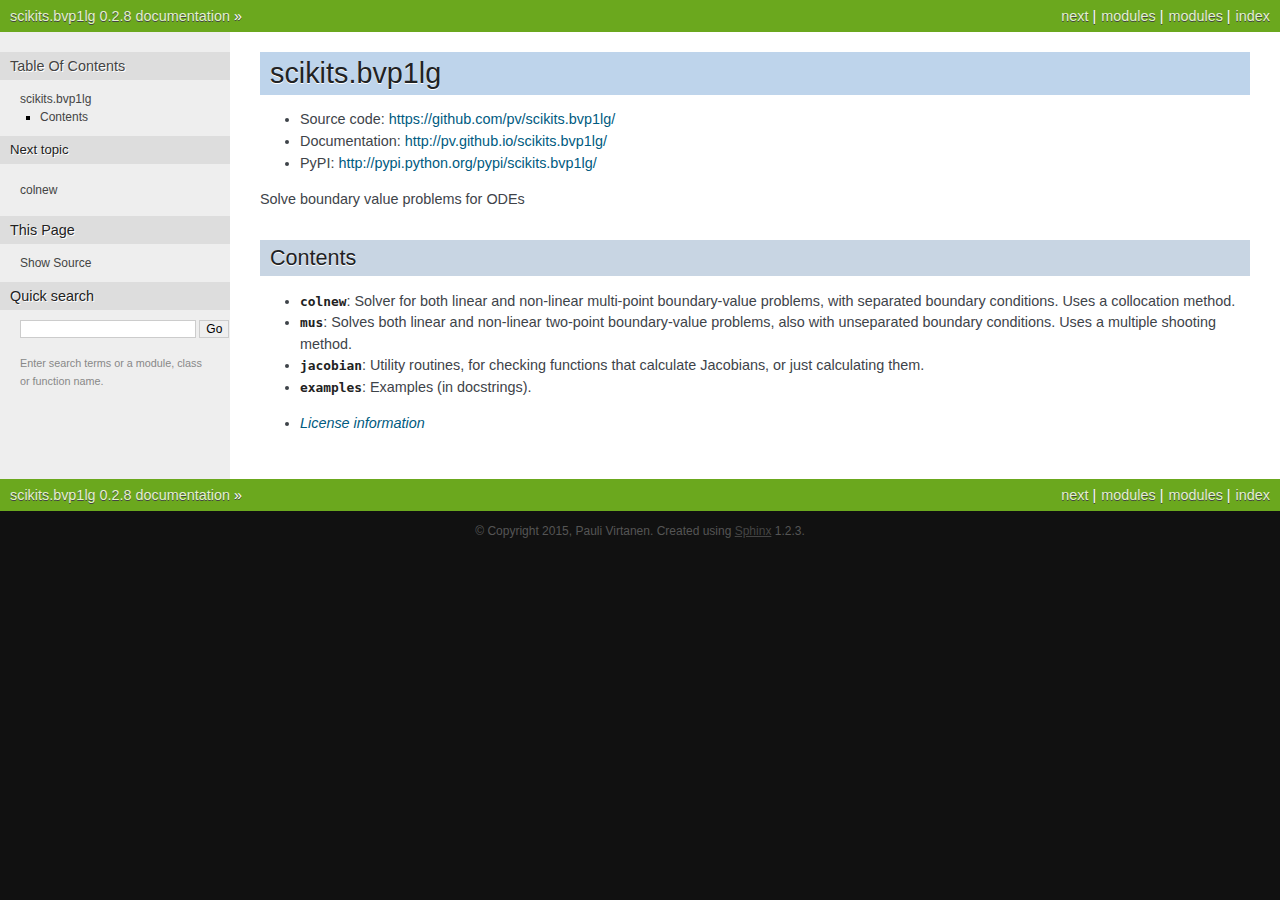
<file: index.html>
<!DOCTYPE html PUBLIC "-//W3C//DTD XHTML 1.0 Transitional//EN"
  "http://www.w3.org/TR/xhtml1/DTD/xhtml1-transitional.dtd">


<html xmlns="http://www.w3.org/1999/xhtml">
  <head>
    <meta http-equiv="Content-Type" content="text/html; charset=utf-8" />
    
    <title>scikits.bvp1lg &mdash; scikits.bvp1lg 0.2.8 documentation</title>
    
    <link rel="stylesheet" href="_static/fixup.css" type="text/css" />
    <link rel="stylesheet" href="_static/pygments.css" type="text/css" />
    
    <script type="text/javascript">
      var DOCUMENTATION_OPTIONS = {
        URL_ROOT:    './',
        VERSION:     '0.2.8',
        COLLAPSE_INDEX: false,
        FILE_SUFFIX: '.html',
        HAS_SOURCE:  true
      };
    </script>
    <script type="text/javascript" src="_static/jquery.js"></script>
    <script type="text/javascript" src="_static/underscore.js"></script>
    <script type="text/javascript" src="_static/doctools.js"></script>
    <script type="text/javascript" src="https://cdn.mathjax.org/mathjax/latest/MathJax.js?config=TeX-AMS-MML_HTMLorMML"></script>
    <link rel="top" title="scikits.bvp1lg 0.2.8 documentation" href="#" />
    <link rel="next" title="colnew" href="colnew.html" /> 
  </head>
  <body>
    <div class="related">
      <h3>Navigation</h3>
      <ul>
        <li class="right" style="margin-right: 10px">
          <a href="genindex.html" title="General Index"
             accesskey="I">index</a></li>
        <li class="right" >
          <a href="py-modindex.html" title="Python Module Index"
             >modules</a> |</li>
        <li class="right" >
          <a href="np-modindex.html" title="Python Module Index"
             >modules</a> |</li>
        <li class="right" >
          <a href="colnew.html" title="colnew"
             accesskey="N">next</a> |</li>
        <li><a href="#">scikits.bvp1lg 0.2.8 documentation</a> &raquo;</li> 
      </ul>
    </div>  

    <div class="document">
      <div class="documentwrapper">
        <div class="bodywrapper">
          <div class="body">
            
  <div class="section" id="scikits-bvp1lg">
<h1>scikits.bvp1lg<a class="headerlink" href="#scikits-bvp1lg" title="Permalink to this headline">¶</a></h1>
<ul class="simple">
<li>Source code: <a class="reference external" href="https://github.com/pv/scikits.bvp1lg/">https://github.com/pv/scikits.bvp1lg/</a></li>
<li>Documentation: <a class="reference external" href="http://pv.github.io/scikits.bvp1lg/">http://pv.github.io/scikits.bvp1lg/</a></li>
<li>PyPI: <a class="reference external" href="http://pypi.python.org/pypi/scikits.bvp1lg/">http://pypi.python.org/pypi/scikits.bvp1lg/</a></li>
</ul>
<span class="target" id="module-scikits.bvp1lg"></span><p>Solve boundary value problems for ODEs</p>
<div class="section" id="contents">
<h2>Contents<a class="headerlink" href="#contents" title="Permalink to this headline">¶</a></h2>
<ul class="simple">
<li><a class="reference internal" href="colnew.html#module-scikits.bvp1lg.colnew" title="scikits.bvp1lg.colnew"><tt class="xref py py-obj docutils literal"><span class="pre">colnew</span></tt></a>:
Solver for both linear and non-linear multi-point boundary-value
problems, with separated boundary conditions. Uses a collocation
method.</li>
<li><a class="reference internal" href="mus.html#module-scikits.bvp1lg.mus" title="scikits.bvp1lg.mus"><tt class="xref py py-obj docutils literal"><span class="pre">mus</span></tt></a>:
Solves both linear and non-linear two-point boundary-value problems,
also with unseparated boundary conditions. Uses a multiple shooting
method.</li>
<li><a class="reference internal" href="jacobian.html#module-scikits.bvp1lg.jacobian" title="scikits.bvp1lg.jacobian"><tt class="xref py py-obj docutils literal"><span class="pre">jacobian</span></tt></a>:
Utility routines, for checking functions that calculate Jacobians,
or just calculating them.</li>
<li><a class="reference internal" href="examples.html#module-scikits.bvp1lg.examples" title="scikits.bvp1lg.examples"><tt class="xref py py-obj docutils literal"><span class="pre">examples</span></tt></a>:
Examples (in docstrings).</li>
</ul>
</div>
<ul class="simple">
<li><a class="reference internal" href="license.html"><em>License information</em></a></li>
</ul>
<div class="toctree-wrapper compound">
</div>
</div>


          </div>
        </div>
      </div>
      <div class="sphinxsidebar">
        <div class="sphinxsidebarwrapper">
  <h3><a href="#">Table Of Contents</a></h3>
  <ul>
<li><a class="reference internal" href="#">scikits.bvp1lg</a><ul>
<li><a class="reference internal" href="#contents">Contents</a></li>
</ul>
</li>
</ul>

  <h4>Next topic</h4>
  <p class="topless"><a href="colnew.html"
                        title="next chapter">colnew</a></p>
  <h3>This Page</h3>
  <ul class="this-page-menu">
    <li><a href="_sources/index.txt"
           rel="nofollow">Show Source</a></li>
  </ul>
<div id="searchbox" style="display: none">
  <h3>Quick search</h3>
    <form class="search" action="search.html" method="get">
      <input type="text" name="q" />
      <input type="submit" value="Go" />
      <input type="hidden" name="check_keywords" value="yes" />
      <input type="hidden" name="area" value="default" />
    </form>
    <p class="searchtip" style="font-size: 90%">
    Enter search terms or a module, class or function name.
    </p>
</div>
<script type="text/javascript">$('#searchbox').show(0);</script>
        </div>
      </div>
      <div class="clearer"></div>
    </div>
    <div class="related">
      <h3>Navigation</h3>
      <ul>
        <li class="right" style="margin-right: 10px">
          <a href="genindex.html" title="General Index"
             >index</a></li>
        <li class="right" >
          <a href="py-modindex.html" title="Python Module Index"
             >modules</a> |</li>
        <li class="right" >
          <a href="np-modindex.html" title="Python Module Index"
             >modules</a> |</li>
        <li class="right" >
          <a href="colnew.html" title="colnew"
             >next</a> |</li>
        <li><a href="#">scikits.bvp1lg 0.2.8 documentation</a> &raquo;</li> 
      </ul>
    </div>
    <div class="footer">
        &copy; Copyright 2015, Pauli Virtanen.
      Created using <a href="http://sphinx-doc.org/">Sphinx</a> 1.2.3.
    </div>
  </body>
</html>
</file>
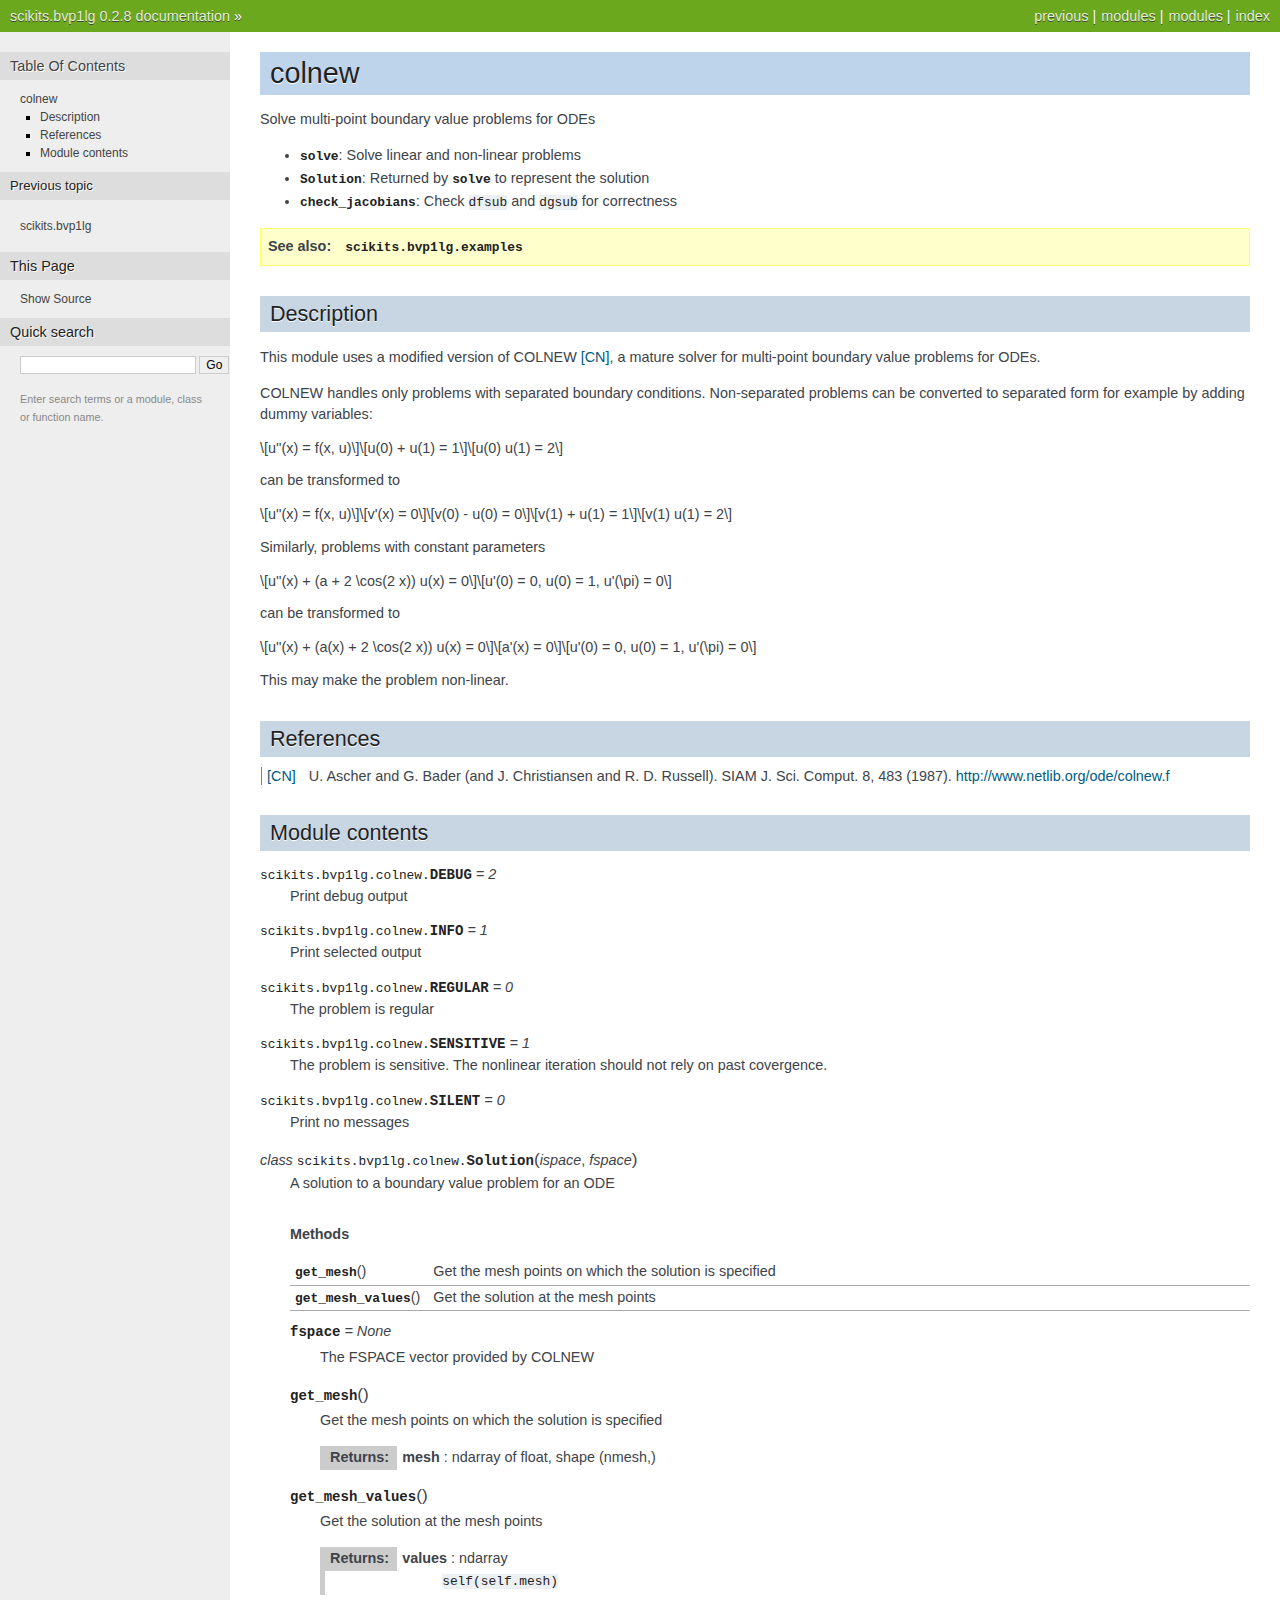
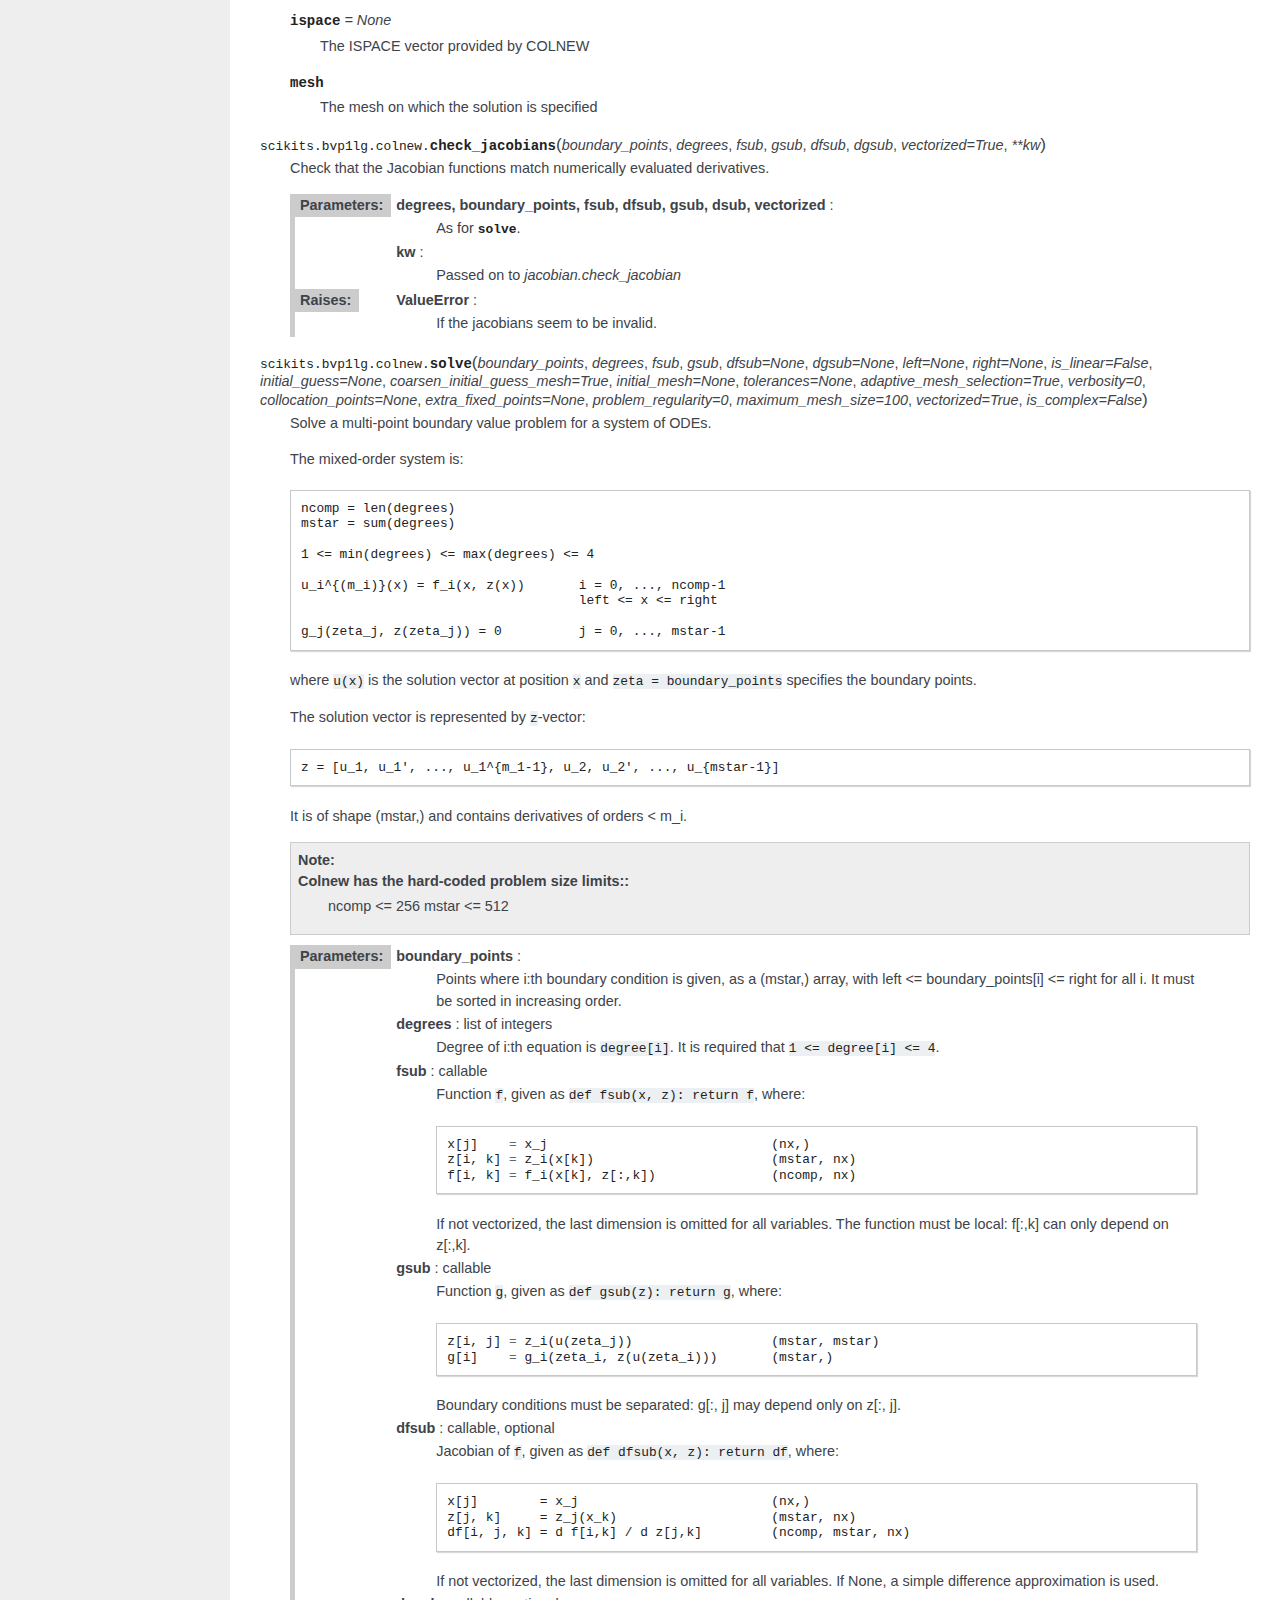
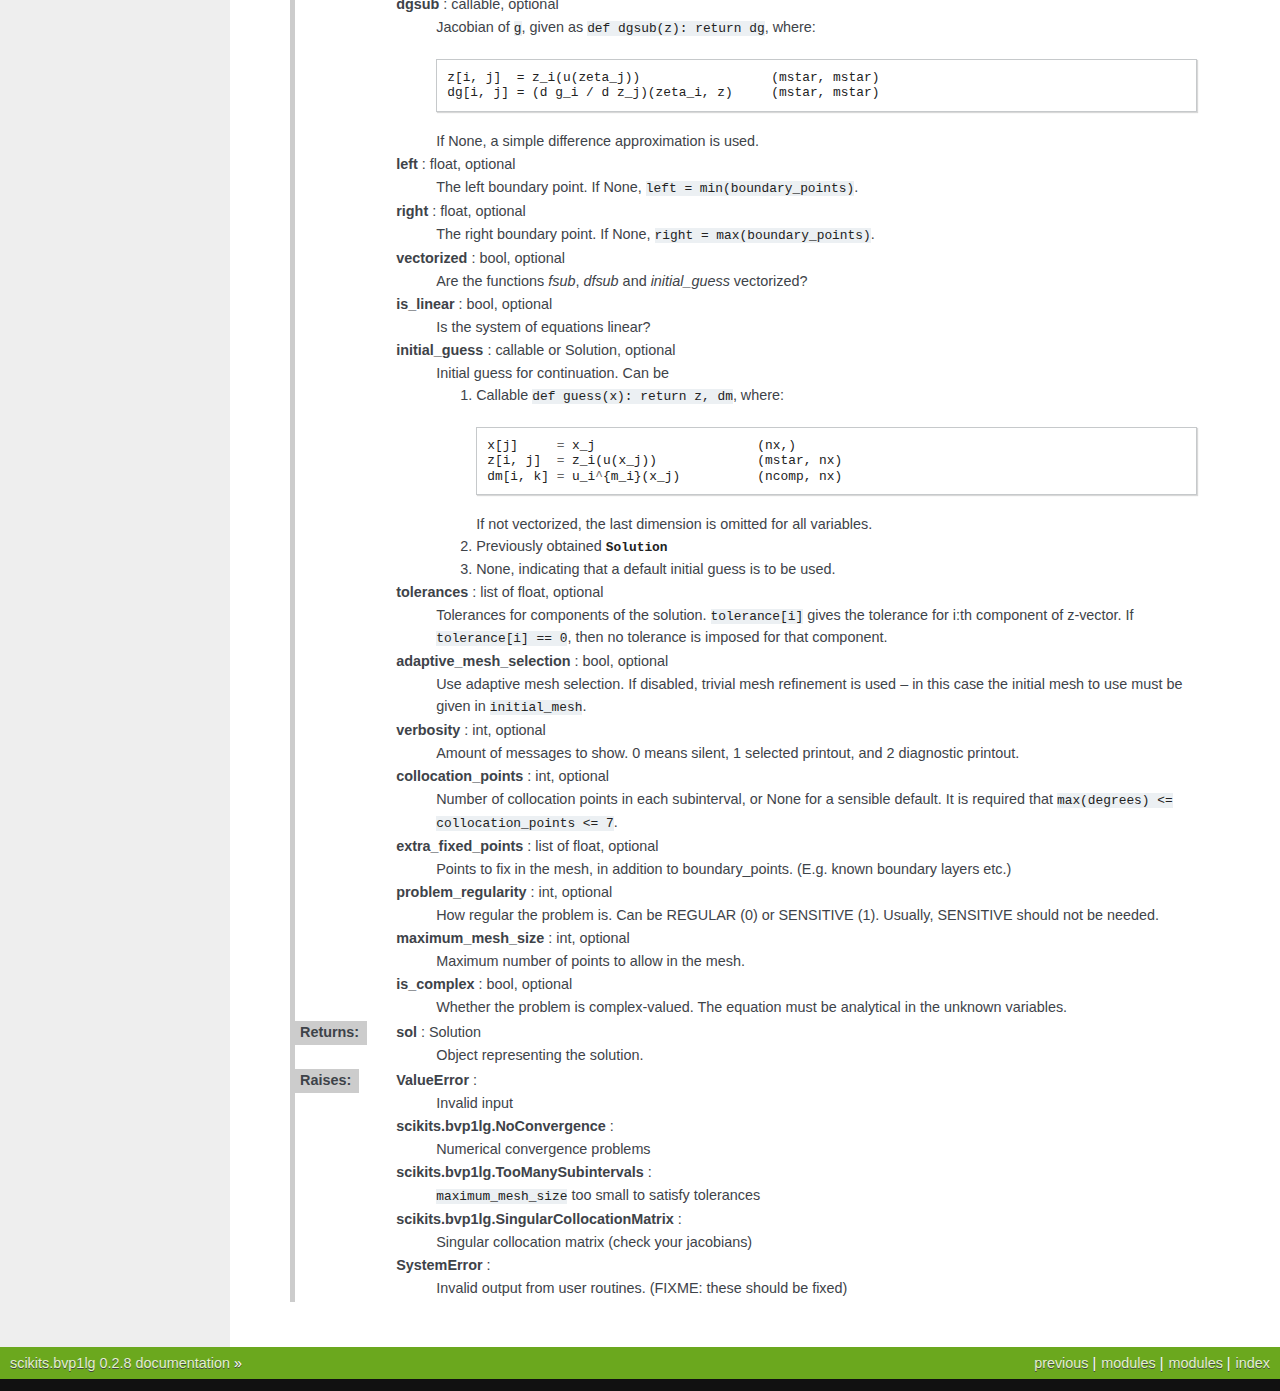
<file: colnew.html>
<!DOCTYPE html PUBLIC "-//W3C//DTD XHTML 1.0 Transitional//EN"
  "http://www.w3.org/TR/xhtml1/DTD/xhtml1-transitional.dtd">


<html xmlns="http://www.w3.org/1999/xhtml">
  <head>
    <meta http-equiv="Content-Type" content="text/html; charset=utf-8" />
    
    <title>colnew &mdash; scikits.bvp1lg 0.2.8 documentation</title>
    
    <link rel="stylesheet" href="_static/fixup.css" type="text/css" />
    <link rel="stylesheet" href="_static/pygments.css" type="text/css" />
    
    <script type="text/javascript">
      var DOCUMENTATION_OPTIONS = {
        URL_ROOT:    './',
        VERSION:     '0.2.8',
        COLLAPSE_INDEX: false,
        FILE_SUFFIX: '.html',
        HAS_SOURCE:  true
      };
    </script>
    <script type="text/javascript" src="_static/jquery.js"></script>
    <script type="text/javascript" src="_static/underscore.js"></script>
    <script type="text/javascript" src="_static/doctools.js"></script>
    <script type="text/javascript" src="https://cdn.mathjax.org/mathjax/latest/MathJax.js?config=TeX-AMS-MML_HTMLorMML"></script>
    <link rel="top" title="scikits.bvp1lg 0.2.8 documentation" href="index.html" />
    <link rel="prev" title="scikits.bvp1lg" href="index.html" /> 
  </head>
  <body>
    <div class="related">
      <h3>Navigation</h3>
      <ul>
        <li class="right" style="margin-right: 10px">
          <a href="genindex.html" title="General Index"
             accesskey="I">index</a></li>
        <li class="right" >
          <a href="py-modindex.html" title="Python Module Index"
             >modules</a> |</li>
        <li class="right" >
          <a href="np-modindex.html" title="Python Module Index"
             >modules</a> |</li>
        <li class="right" >
          <a href="index.html" title="scikits.bvp1lg"
             accesskey="P">previous</a> |</li>
        <li><a href="index.html">scikits.bvp1lg 0.2.8 documentation</a> &raquo;</li> 
      </ul>
    </div>  

    <div class="document">
      <div class="documentwrapper">
        <div class="bodywrapper">
          <div class="body">
            
  <span class="target" id="module-scikits.bvp1lg.colnew"></span><div class="section" id="colnew">
<h1>colnew<a class="headerlink" href="#colnew" title="Permalink to this headline">¶</a></h1>
<p>Solve multi-point boundary value problems for ODEs</p>
<ul class="simple">
<li><a class="reference internal" href="#scikits.bvp1lg.colnew.solve" title="scikits.bvp1lg.colnew.solve"><tt class="xref py py-obj docutils literal"><span class="pre">solve</span></tt></a>: Solve linear and non-linear problems</li>
<li><a class="reference internal" href="#scikits.bvp1lg.colnew.Solution" title="scikits.bvp1lg.colnew.Solution"><tt class="xref py py-obj docutils literal"><span class="pre">Solution</span></tt></a>: Returned by <a class="reference internal" href="#scikits.bvp1lg.colnew.solve" title="scikits.bvp1lg.colnew.solve"><tt class="xref py py-obj docutils literal"><span class="pre">solve</span></tt></a> to represent the solution</li>
<li><a class="reference internal" href="#scikits.bvp1lg.colnew.check_jacobians" title="scikits.bvp1lg.colnew.check_jacobians"><tt class="xref py py-obj docutils literal"><span class="pre">check_jacobians</span></tt></a>: Check <tt class="docutils literal"><span class="pre">dfsub</span></tt> and <tt class="docutils literal"><span class="pre">dgsub</span></tt> for correctness</li>
</ul>
<div class="admonition seealso">
<p class="first admonition-title">See also</p>
<p class="last"><a class="reference internal" href="examples.html#module-scikits.bvp1lg.examples" title="scikits.bvp1lg.examples"><tt class="xref py py-obj docutils literal"><span class="pre">scikits.bvp1lg.examples</span></tt></a></p>
</div>
<div class="section" id="description">
<h2>Description<a class="headerlink" href="#description" title="Permalink to this headline">¶</a></h2>
<p>This module uses a modified version of COLNEW <a class="reference internal" href="#cn" id="id1">[CN]</a>, a mature solver for
multi-point boundary value problems for ODEs.</p>
<p>COLNEW handles only problems with separated boundary conditions.
Non-separated problems can be converted to separated form for example
by adding dummy variables:</p>
<div class="math">
\[u''(x) = f(x, u)\]\[u(0) + u(1) = 1\]\[u(0) u(1) = 2\]</div>
<p>can be transformed to</p>
<div class="math">
\[u''(x) = f(x, u)\]\[v'(x) = 0\]\[v(0) - u(0) = 0\]\[v(1) + u(1) = 1\]\[v(1) u(1) = 2\]</div>
<p>Similarly, problems with constant parameters</p>
<div class="math">
\[u''(x) + (a + 2 \cos(2 x)) u(x) = 0\]\[u'(0) = 0, u(0) = 1, u'(\pi) = 0\]</div>
<p>can be transformed to</p>
<div class="math">
\[u''(x) + (a(x) + 2 \cos(2 x)) u(x) = 0\]\[a'(x) = 0\]\[u'(0) = 0, u(0) = 1, u'(\pi) = 0\]</div>
<p>This may make the problem non-linear.</p>
</div>
<div class="section" id="references">
<h2>References<a class="headerlink" href="#references" title="Permalink to this headline">¶</a></h2>
<table class="docutils citation" frame="void" id="cn" rules="none">
<colgroup><col class="label" /><col /></colgroup>
<tbody valign="top">
<tr><td class="label"><a class="fn-backref" href="#id1">[CN]</a></td><td>U. Ascher and G. Bader (and J. Christiansen and R. D. Russell).
SIAM J. Sci. Comput. 8, 483 (1987).
<a class="reference external" href="http://www.netlib.org/ode/colnew.f">http://www.netlib.org/ode/colnew.f</a></td></tr>
</tbody>
</table>
</div>
<div class="section" id="module-contents">
<h2>Module contents<a class="headerlink" href="#module-contents" title="Permalink to this headline">¶</a></h2>
<dl class="data">
<dt id="scikits.bvp1lg.colnew.DEBUG">
<tt class="descclassname">scikits.bvp1lg.colnew.</tt><tt class="descname">DEBUG</tt><em class="property"> = 2</em><a class="headerlink" href="#scikits.bvp1lg.colnew.DEBUG" title="Permalink to this definition">¶</a></dt>
<dd><p>Print debug output</p>
</dd></dl>

<dl class="data">
<dt id="scikits.bvp1lg.colnew.INFO">
<tt class="descclassname">scikits.bvp1lg.colnew.</tt><tt class="descname">INFO</tt><em class="property"> = 1</em><a class="headerlink" href="#scikits.bvp1lg.colnew.INFO" title="Permalink to this definition">¶</a></dt>
<dd><p>Print selected output</p>
</dd></dl>

<dl class="data">
<dt id="scikits.bvp1lg.colnew.REGULAR">
<tt class="descclassname">scikits.bvp1lg.colnew.</tt><tt class="descname">REGULAR</tt><em class="property"> = 0</em><a class="headerlink" href="#scikits.bvp1lg.colnew.REGULAR" title="Permalink to this definition">¶</a></dt>
<dd><p>The problem is regular</p>
</dd></dl>

<dl class="data">
<dt id="scikits.bvp1lg.colnew.SENSITIVE">
<tt class="descclassname">scikits.bvp1lg.colnew.</tt><tt class="descname">SENSITIVE</tt><em class="property"> = 1</em><a class="headerlink" href="#scikits.bvp1lg.colnew.SENSITIVE" title="Permalink to this definition">¶</a></dt>
<dd><p>The problem is sensitive. The nonlinear iteration should not rely on past covergence.</p>
</dd></dl>

<dl class="data">
<dt id="scikits.bvp1lg.colnew.SILENT">
<tt class="descclassname">scikits.bvp1lg.colnew.</tt><tt class="descname">SILENT</tt><em class="property"> = 0</em><a class="headerlink" href="#scikits.bvp1lg.colnew.SILENT" title="Permalink to this definition">¶</a></dt>
<dd><p>Print no messages</p>
</dd></dl>

<dl class="class">
<dt id="scikits.bvp1lg.colnew.Solution">
<em class="property">class </em><tt class="descclassname">scikits.bvp1lg.colnew.</tt><tt class="descname">Solution</tt><big>(</big><em>ispace</em>, <em>fspace</em><big>)</big><a class="headerlink" href="#scikits.bvp1lg.colnew.Solution" title="Permalink to this definition">¶</a></dt>
<dd><p>A solution to a boundary value problem for an ODE</p>
<p class="rubric">Methods</p>
<table border="1" class="longtable docutils">
<colgroup>
<col width="10%" />
<col width="90%" />
</colgroup>
<tbody valign="top">
<tr class="row-odd"><td><a class="reference internal" href="#scikits.bvp1lg.colnew.Solution.get_mesh" title="scikits.bvp1lg.colnew.Solution.get_mesh"><tt class="xref py py-obj docutils literal"><span class="pre">get_mesh</span></tt></a>()</td>
<td>Get the mesh points on which the solution is specified</td>
</tr>
<tr class="row-even"><td><a class="reference internal" href="#scikits.bvp1lg.colnew.Solution.get_mesh_values" title="scikits.bvp1lg.colnew.Solution.get_mesh_values"><tt class="xref py py-obj docutils literal"><span class="pre">get_mesh_values</span></tt></a>()</td>
<td>Get the solution at the mesh points</td>
</tr>
</tbody>
</table>
<dl class="attribute">
<dt id="scikits.bvp1lg.colnew.Solution.fspace">
<tt class="descname">fspace</tt><em class="property"> = None</em><a class="headerlink" href="#scikits.bvp1lg.colnew.Solution.fspace" title="Permalink to this definition">¶</a></dt>
<dd><p>The FSPACE vector provided by COLNEW</p>
</dd></dl>

<dl class="method">
<dt id="scikits.bvp1lg.colnew.Solution.get_mesh">
<tt class="descname">get_mesh</tt><big>(</big><big>)</big><a class="headerlink" href="#scikits.bvp1lg.colnew.Solution.get_mesh" title="Permalink to this definition">¶</a></dt>
<dd><p>Get the mesh points on which the solution is specified</p>
<table class="docutils field-list" frame="void" rules="none">
<col class="field-name" />
<col class="field-body" />
<tbody valign="top">
<tr class="field-odd field"><th class="field-name">Returns:</th><td class="field-body"><strong>mesh</strong> : ndarray of float, shape (nmesh,)</td>
</tr>
</tbody>
</table>
</dd></dl>

<dl class="method">
<dt id="scikits.bvp1lg.colnew.Solution.get_mesh_values">
<tt class="descname">get_mesh_values</tt><big>(</big><big>)</big><a class="headerlink" href="#scikits.bvp1lg.colnew.Solution.get_mesh_values" title="Permalink to this definition">¶</a></dt>
<dd><p>Get the solution at the mesh points</p>
<table class="docutils field-list" frame="void" rules="none">
<col class="field-name" />
<col class="field-body" />
<tbody valign="top">
<tr class="field-odd field"><th class="field-name">Returns:</th><td class="field-body"><p class="first"><strong>values</strong> : ndarray</p>
<blockquote class="last">
<div><p><tt class="docutils literal"><span class="pre">self(self.mesh)</span></tt></p>
</div></blockquote>
</td>
</tr>
</tbody>
</table>
</dd></dl>

<dl class="attribute">
<dt id="scikits.bvp1lg.colnew.Solution.ispace">
<tt class="descname">ispace</tt><em class="property"> = None</em><a class="headerlink" href="#scikits.bvp1lg.colnew.Solution.ispace" title="Permalink to this definition">¶</a></dt>
<dd><p>The ISPACE vector provided by COLNEW</p>
</dd></dl>

<dl class="attribute">
<dt id="scikits.bvp1lg.colnew.Solution.mesh">
<tt class="descname">mesh</tt><a class="headerlink" href="#scikits.bvp1lg.colnew.Solution.mesh" title="Permalink to this definition">¶</a></dt>
<dd><p>The mesh on which the solution is specified</p>
</dd></dl>

</dd></dl>

<dl class="function">
<dt id="scikits.bvp1lg.colnew.check_jacobians">
<tt class="descclassname">scikits.bvp1lg.colnew.</tt><tt class="descname">check_jacobians</tt><big>(</big><em>boundary_points</em>, <em>degrees</em>, <em>fsub</em>, <em>gsub</em>, <em>dfsub</em>, <em>dgsub</em>, <em>vectorized=True</em>, <em>**kw</em><big>)</big><a class="headerlink" href="#scikits.bvp1lg.colnew.check_jacobians" title="Permalink to this definition">¶</a></dt>
<dd><p>Check that the Jacobian functions match numerically evaluated derivatives.</p>
<table class="docutils field-list" frame="void" rules="none">
<col class="field-name" />
<col class="field-body" />
<tbody valign="top">
<tr class="field-odd field"><th class="field-name">Parameters:</th><td class="field-body"><p class="first"><strong>degrees, boundary_points, fsub, dfsub, gsub, dsub, vectorized</strong> :</p>
<blockquote>
<div><p>As for <a class="reference internal" href="#scikits.bvp1lg.colnew.solve" title="scikits.bvp1lg.colnew.solve"><tt class="xref py py-obj docutils literal"><span class="pre">solve</span></tt></a>.</p>
</div></blockquote>
<p><strong>kw</strong> :</p>
<blockquote>
<div><p>Passed on to <em class="xref py py-obj">jacobian.check_jacobian</em></p>
</div></blockquote>
</td>
</tr>
<tr class="field-even field"><th class="field-name">Raises:</th><td class="field-body"><p class="first"><strong>ValueError</strong> :</p>
<blockquote class="last">
<div><p>If the jacobians seem to be invalid.</p>
</div></blockquote>
</td>
</tr>
</tbody>
</table>
</dd></dl>

<dl class="function">
<dt id="scikits.bvp1lg.colnew.solve">
<tt class="descclassname">scikits.bvp1lg.colnew.</tt><tt class="descname">solve</tt><big>(</big><em>boundary_points</em>, <em>degrees</em>, <em>fsub</em>, <em>gsub</em>, <em>dfsub=None</em>, <em>dgsub=None</em>, <em>left=None</em>, <em>right=None</em>, <em>is_linear=False</em>, <em>initial_guess=None</em>, <em>coarsen_initial_guess_mesh=True</em>, <em>initial_mesh=None</em>, <em>tolerances=None</em>, <em>adaptive_mesh_selection=True</em>, <em>verbosity=0</em>, <em>collocation_points=None</em>, <em>extra_fixed_points=None</em>, <em>problem_regularity=0</em>, <em>maximum_mesh_size=100</em>, <em>vectorized=True</em>, <em>is_complex=False</em><big>)</big><a class="headerlink" href="#scikits.bvp1lg.colnew.solve" title="Permalink to this definition">¶</a></dt>
<dd><p>Solve a multi-point boundary value problem for a system of ODEs.</p>
<p>The mixed-order system is:</p>
<div class="highlight-python"><div class="highlight"><pre>ncomp = len(degrees)
mstar = sum(degrees)

1 &lt;= min(degrees) &lt;= max(degrees) &lt;= 4

u_i^{(m_i)}(x) = f_i(x, z(x))       i = 0, ..., ncomp-1
                                    left &lt;= x &lt;= right

g_j(zeta_j, z(zeta_j)) = 0          j = 0, ..., mstar-1
</pre></div>
</div>
<p>where <tt class="docutils literal"><span class="pre">u(x)</span></tt> is the solution vector at position <tt class="docutils literal"><span class="pre">x</span></tt> and
<tt class="docutils literal"><span class="pre">zeta</span> <span class="pre">=</span> <span class="pre">boundary_points</span></tt> specifies the boundary points.</p>
<p>The solution vector is represented by <tt class="docutils literal"><span class="pre">z</span></tt>-vector:</p>
<div class="highlight-python"><div class="highlight"><pre>z = [u_1, u_1&#39;, ..., u_1^{m_1-1}, u_2, u_2&#39;, ..., u_{mstar-1}]
</pre></div>
</div>
<p>It is of shape (mstar,) and contains derivatives of orders &lt; m_i.</p>
<div class="admonition note">
<p class="first admonition-title">Note</p>
<dl class="last docutils">
<dt>Colnew has the hard-coded problem size limits::</dt>
<dd>ncomp &lt;= 256
mstar &lt;= 512</dd>
</dl>
</div>
<table class="docutils field-list" frame="void" rules="none">
<col class="field-name" />
<col class="field-body" />
<tbody valign="top">
<tr class="field-odd field"><th class="field-name">Parameters:</th><td class="field-body"><p class="first"><strong>boundary_points</strong> :</p>
<blockquote>
<div><p>Points where i:th boundary condition is given, as a (mstar,) array,
with left &lt;= boundary_points[i] &lt;= right for all i.
It must be sorted in increasing order.</p>
</div></blockquote>
<p><strong>degrees</strong> : list of integers</p>
<blockquote>
<div><p>Degree of i:th equation is <tt class="docutils literal"><span class="pre">degree[i]</span></tt>.
It is required that <tt class="docutils literal"><span class="pre">1</span> <span class="pre">&lt;=</span> <span class="pre">degree[i]</span> <span class="pre">&lt;=</span> <span class="pre">4</span></tt>.</p>
</div></blockquote>
<p><strong>fsub</strong> : callable</p>
<blockquote>
<div><p>Function <tt class="docutils literal"><span class="pre">f</span></tt>, given as <tt class="docutils literal"><span class="pre">def</span> <span class="pre">fsub(x,</span> <span class="pre">z):</span> <span class="pre">return</span> <span class="pre">f</span></tt>, where:</p>
<div class="highlight-python"><div class="highlight"><pre><span class="n">x</span><span class="p">[</span><span class="n">j</span><span class="p">]</span>    <span class="o">=</span> <span class="n">x_j</span>                             <span class="p">(</span><span class="n">nx</span><span class="p">,)</span>
<span class="n">z</span><span class="p">[</span><span class="n">i</span><span class="p">,</span> <span class="n">k</span><span class="p">]</span> <span class="o">=</span> <span class="n">z_i</span><span class="p">(</span><span class="n">x</span><span class="p">[</span><span class="n">k</span><span class="p">])</span>                       <span class="p">(</span><span class="n">mstar</span><span class="p">,</span> <span class="n">nx</span><span class="p">)</span>
<span class="n">f</span><span class="p">[</span><span class="n">i</span><span class="p">,</span> <span class="n">k</span><span class="p">]</span> <span class="o">=</span> <span class="n">f_i</span><span class="p">(</span><span class="n">x</span><span class="p">[</span><span class="n">k</span><span class="p">],</span> <span class="n">z</span><span class="p">[:,</span><span class="n">k</span><span class="p">])</span>               <span class="p">(</span><span class="n">ncomp</span><span class="p">,</span> <span class="n">nx</span><span class="p">)</span>
</pre></div>
</div>
<p>If not vectorized, the last dimension is omitted for all variables.
The function must be local: f[:,k] can only depend on z[:,k].</p>
</div></blockquote>
<p><strong>gsub</strong> : callable</p>
<blockquote>
<div><p>Function <tt class="docutils literal"><span class="pre">g</span></tt>, given as <tt class="docutils literal"><span class="pre">def</span> <span class="pre">gsub(z):</span> <span class="pre">return</span> <span class="pre">g</span></tt>, where:</p>
<div class="highlight-python"><div class="highlight"><pre><span class="n">z</span><span class="p">[</span><span class="n">i</span><span class="p">,</span> <span class="n">j</span><span class="p">]</span> <span class="o">=</span> <span class="n">z_i</span><span class="p">(</span><span class="n">u</span><span class="p">(</span><span class="n">zeta_j</span><span class="p">))</span>                  <span class="p">(</span><span class="n">mstar</span><span class="p">,</span> <span class="n">mstar</span><span class="p">)</span>
<span class="n">g</span><span class="p">[</span><span class="n">i</span><span class="p">]</span>    <span class="o">=</span> <span class="n">g_i</span><span class="p">(</span><span class="n">zeta_i</span><span class="p">,</span> <span class="n">z</span><span class="p">(</span><span class="n">u</span><span class="p">(</span><span class="n">zeta_i</span><span class="p">)))</span>       <span class="p">(</span><span class="n">mstar</span><span class="p">,)</span>
</pre></div>
</div>
<p>Boundary conditions must be separated: g[:, j] may depend only
on z[:, j].</p>
</div></blockquote>
<p><strong>dfsub</strong> : callable, optional</p>
<blockquote>
<div><p>Jacobian of <tt class="docutils literal"><span class="pre">f</span></tt>, given as <tt class="docutils literal"><span class="pre">def</span> <span class="pre">dfsub(x,</span> <span class="pre">z):</span> <span class="pre">return</span> <span class="pre">df</span></tt>, where:</p>
<div class="highlight-python"><div class="highlight"><pre>x[j]        = x_j                         (nx,)
z[j, k]     = z_j(x_k)                    (mstar, nx)
df[i, j, k] = d f[i,k] / d z[j,k]         (ncomp, mstar, nx)
</pre></div>
</div>
<p>If not vectorized, the last dimension is omitted for all variables.
If None, a simple difference approximation is used.</p>
</div></blockquote>
<p><strong>dgsub</strong> : callable, optional</p>
<blockquote>
<div><p>Jacobian of <tt class="docutils literal"><span class="pre">g</span></tt>, given as <tt class="docutils literal"><span class="pre">def</span> <span class="pre">dgsub(z):</span> <span class="pre">return</span> <span class="pre">dg</span></tt>, where:</p>
<div class="highlight-python"><div class="highlight"><pre>z[i, j]  = z_i(u(zeta_j))                 (mstar, mstar)
dg[i, j] = (d g_i / d z_j)(zeta_i, z)     (mstar, mstar)
</pre></div>
</div>
<p>If None, a simple difference approximation is used.</p>
</div></blockquote>
<p><strong>left</strong> : float, optional</p>
<blockquote>
<div><p>The left boundary point. If None, <tt class="docutils literal"><span class="pre">left</span> <span class="pre">=</span> <span class="pre">min(boundary_points)</span></tt>.</p>
</div></blockquote>
<p><strong>right</strong> : float, optional</p>
<blockquote>
<div><p>The right boundary point. If None, <tt class="docutils literal"><span class="pre">right</span> <span class="pre">=</span> <span class="pre">max(boundary_points)</span></tt>.</p>
</div></blockquote>
<p><strong>vectorized</strong> : bool, optional</p>
<blockquote>
<div><p>Are the functions <em class="xref py py-obj">fsub</em>, <em class="xref py py-obj">dfsub</em> and <em class="xref py py-obj">initial_guess</em> vectorized?</p>
</div></blockquote>
<p><strong>is_linear</strong> : bool, optional</p>
<blockquote>
<div><p>Is the system of equations linear?</p>
</div></blockquote>
<p><strong>initial_guess</strong> : callable or Solution, optional</p>
<blockquote>
<div><p>Initial guess for continuation.
Can be</p>
<ol class="arabic">
<li><p class="first">Callable <tt class="docutils literal"><span class="pre">def</span> <span class="pre">guess(x):</span> <span class="pre">return</span> <span class="pre">z,</span> <span class="pre">dm</span></tt>, where:</p>
<div class="highlight-python"><div class="highlight"><pre><span class="n">x</span><span class="p">[</span><span class="n">j</span><span class="p">]</span>     <span class="o">=</span> <span class="n">x_j</span>                     <span class="p">(</span><span class="n">nx</span><span class="p">,)</span>
<span class="n">z</span><span class="p">[</span><span class="n">i</span><span class="p">,</span> <span class="n">j</span><span class="p">]</span>  <span class="o">=</span> <span class="n">z_i</span><span class="p">(</span><span class="n">u</span><span class="p">(</span><span class="n">x_j</span><span class="p">))</span>             <span class="p">(</span><span class="n">mstar</span><span class="p">,</span> <span class="n">nx</span><span class="p">)</span>
<span class="n">dm</span><span class="p">[</span><span class="n">i</span><span class="p">,</span> <span class="n">k</span><span class="p">]</span> <span class="o">=</span> <span class="n">u_i</span><span class="o">^</span><span class="p">{</span><span class="n">m_i</span><span class="p">}(</span><span class="n">x_j</span><span class="p">)</span>          <span class="p">(</span><span class="n">ncomp</span><span class="p">,</span> <span class="n">nx</span><span class="p">)</span>
</pre></div>
</div>
<p>If not vectorized, the last dimension is omitted for all
variables.</p>
</li>
<li><p class="first">Previously obtained <a class="reference internal" href="#scikits.bvp1lg.colnew.Solution" title="scikits.bvp1lg.colnew.Solution"><tt class="xref py py-obj docutils literal"><span class="pre">Solution</span></tt></a></p>
</li>
<li><p class="first">None, indicating that a default initial guess is to be used.</p>
</li>
</ol>
</div></blockquote>
<p><strong>tolerances</strong> : list of float, optional</p>
<blockquote>
<div><p>Tolerances for components of the solution.
<tt class="docutils literal"><span class="pre">tolerance[i]</span></tt> gives the tolerance for i:th component of z-vector.
If <tt class="docutils literal"><span class="pre">tolerance[i]</span> <span class="pre">==</span> <span class="pre">0</span></tt>, then no tolerance is imposed for that
component.</p>
</div></blockquote>
<p><strong>adaptive_mesh_selection</strong> : bool, optional</p>
<blockquote>
<div><p>Use adaptive mesh selection. If disabled, trivial mesh refinement
is used &#8211; in this case the initial mesh to use must be given in
<tt class="docutils literal"><span class="pre">initial_mesh</span></tt>.</p>
</div></blockquote>
<p><strong>verbosity</strong> : int, optional</p>
<blockquote>
<div><p>Amount of messages to show. 0 means silent, 1 selected printout,
and 2 diagnostic printout.</p>
</div></blockquote>
<p><strong>collocation_points</strong> : int, optional</p>
<blockquote>
<div><p>Number of collocation points in each subinterval, or None for
a sensible default. It is required that
<tt class="docutils literal"><span class="pre">max(degrees)</span> <span class="pre">&lt;=</span> <span class="pre">collocation_points</span> <span class="pre">&lt;=</span> <span class="pre">7</span></tt>.</p>
</div></blockquote>
<p><strong>extra_fixed_points</strong> : list of float, optional</p>
<blockquote>
<div><p>Points to fix in the mesh, in addition to boundary_points.
(E.g. known boundary layers etc.)</p>
</div></blockquote>
<p><strong>problem_regularity</strong> : int, optional</p>
<blockquote>
<div><p>How regular the problem is. Can be REGULAR (0) or SENSITIVE (1).
Usually, SENSITIVE should not be needed.</p>
</div></blockquote>
<p><strong>maximum_mesh_size</strong> : int, optional</p>
<blockquote>
<div><p>Maximum number of points to allow in the mesh.</p>
</div></blockquote>
<p><strong>is_complex</strong> : bool, optional</p>
<blockquote>
<div><p>Whether the problem is complex-valued.
The equation must be analytical in the unknown variables.</p>
</div></blockquote>
</td>
</tr>
<tr class="field-even field"><th class="field-name">Returns:</th><td class="field-body"><p class="first"><strong>sol</strong> : Solution</p>
<blockquote>
<div><p>Object representing the solution.</p>
</div></blockquote>
</td>
</tr>
<tr class="field-odd field"><th class="field-name">Raises:</th><td class="field-body"><p class="first"><strong>ValueError</strong> :</p>
<blockquote>
<div><p>Invalid input</p>
</div></blockquote>
<p><strong>scikits.bvp1lg.NoConvergence</strong> :</p>
<blockquote>
<div><p>Numerical convergence problems</p>
</div></blockquote>
<p><strong>scikits.bvp1lg.TooManySubintervals</strong> :</p>
<blockquote>
<div><p><tt class="docutils literal"><span class="pre">maximum_mesh_size</span></tt> too small to satisfy tolerances</p>
</div></blockquote>
<p><strong>scikits.bvp1lg.SingularCollocationMatrix</strong> :</p>
<blockquote>
<div><p>Singular collocation matrix (check your jacobians)</p>
</div></blockquote>
<p><strong>SystemError</strong> :</p>
<blockquote class="last">
<div><p>Invalid output from user routines. (FIXME: these should be fixed)</p>
</div></blockquote>
</td>
</tr>
</tbody>
</table>
</dd></dl>

</div>
</div>


          </div>
        </div>
      </div>
      <div class="sphinxsidebar">
        <div class="sphinxsidebarwrapper">
  <h3><a href="index.html">Table Of Contents</a></h3>
  <ul>
<li><a class="reference internal" href="#">colnew</a><ul>
<li><a class="reference internal" href="#description">Description</a></li>
<li><a class="reference internal" href="#references">References</a></li>
<li><a class="reference internal" href="#module-contents">Module contents</a></li>
</ul>
</li>
</ul>

  <h4>Previous topic</h4>
  <p class="topless"><a href="index.html"
                        title="previous chapter">scikits.bvp1lg</a></p>
  <h3>This Page</h3>
  <ul class="this-page-menu">
    <li><a href="_sources/colnew.txt"
           rel="nofollow">Show Source</a></li>
  </ul>
<div id="searchbox" style="display: none">
  <h3>Quick search</h3>
    <form class="search" action="search.html" method="get">
      <input type="text" name="q" />
      <input type="submit" value="Go" />
      <input type="hidden" name="check_keywords" value="yes" />
      <input type="hidden" name="area" value="default" />
    </form>
    <p class="searchtip" style="font-size: 90%">
    Enter search terms or a module, class or function name.
    </p>
</div>
<script type="text/javascript">$('#searchbox').show(0);</script>
        </div>
      </div>
      <div class="clearer"></div>
    </div>
    <div class="related">
      <h3>Navigation</h3>
      <ul>
        <li class="right" style="margin-right: 10px">
          <a href="genindex.html" title="General Index"
             >index</a></li>
        <li class="right" >
          <a href="py-modindex.html" title="Python Module Index"
             >modules</a> |</li>
        <li class="right" >
          <a href="np-modindex.html" title="Python Module Index"
             >modules</a> |</li>
        <li class="right" >
          <a href="index.html" title="scikits.bvp1lg"
             >previous</a> |</li>
        <li><a href="index.html">scikits.bvp1lg 0.2.8 documentation</a> &raquo;</li> 
      </ul>
    </div>
    <div class="footer">
        &copy; Copyright 2015, Pauli Virtanen.
      Created using <a href="http://sphinx-doc.org/">Sphinx</a> 1.2.3.
    </div>
  </body>
</html>
</file>
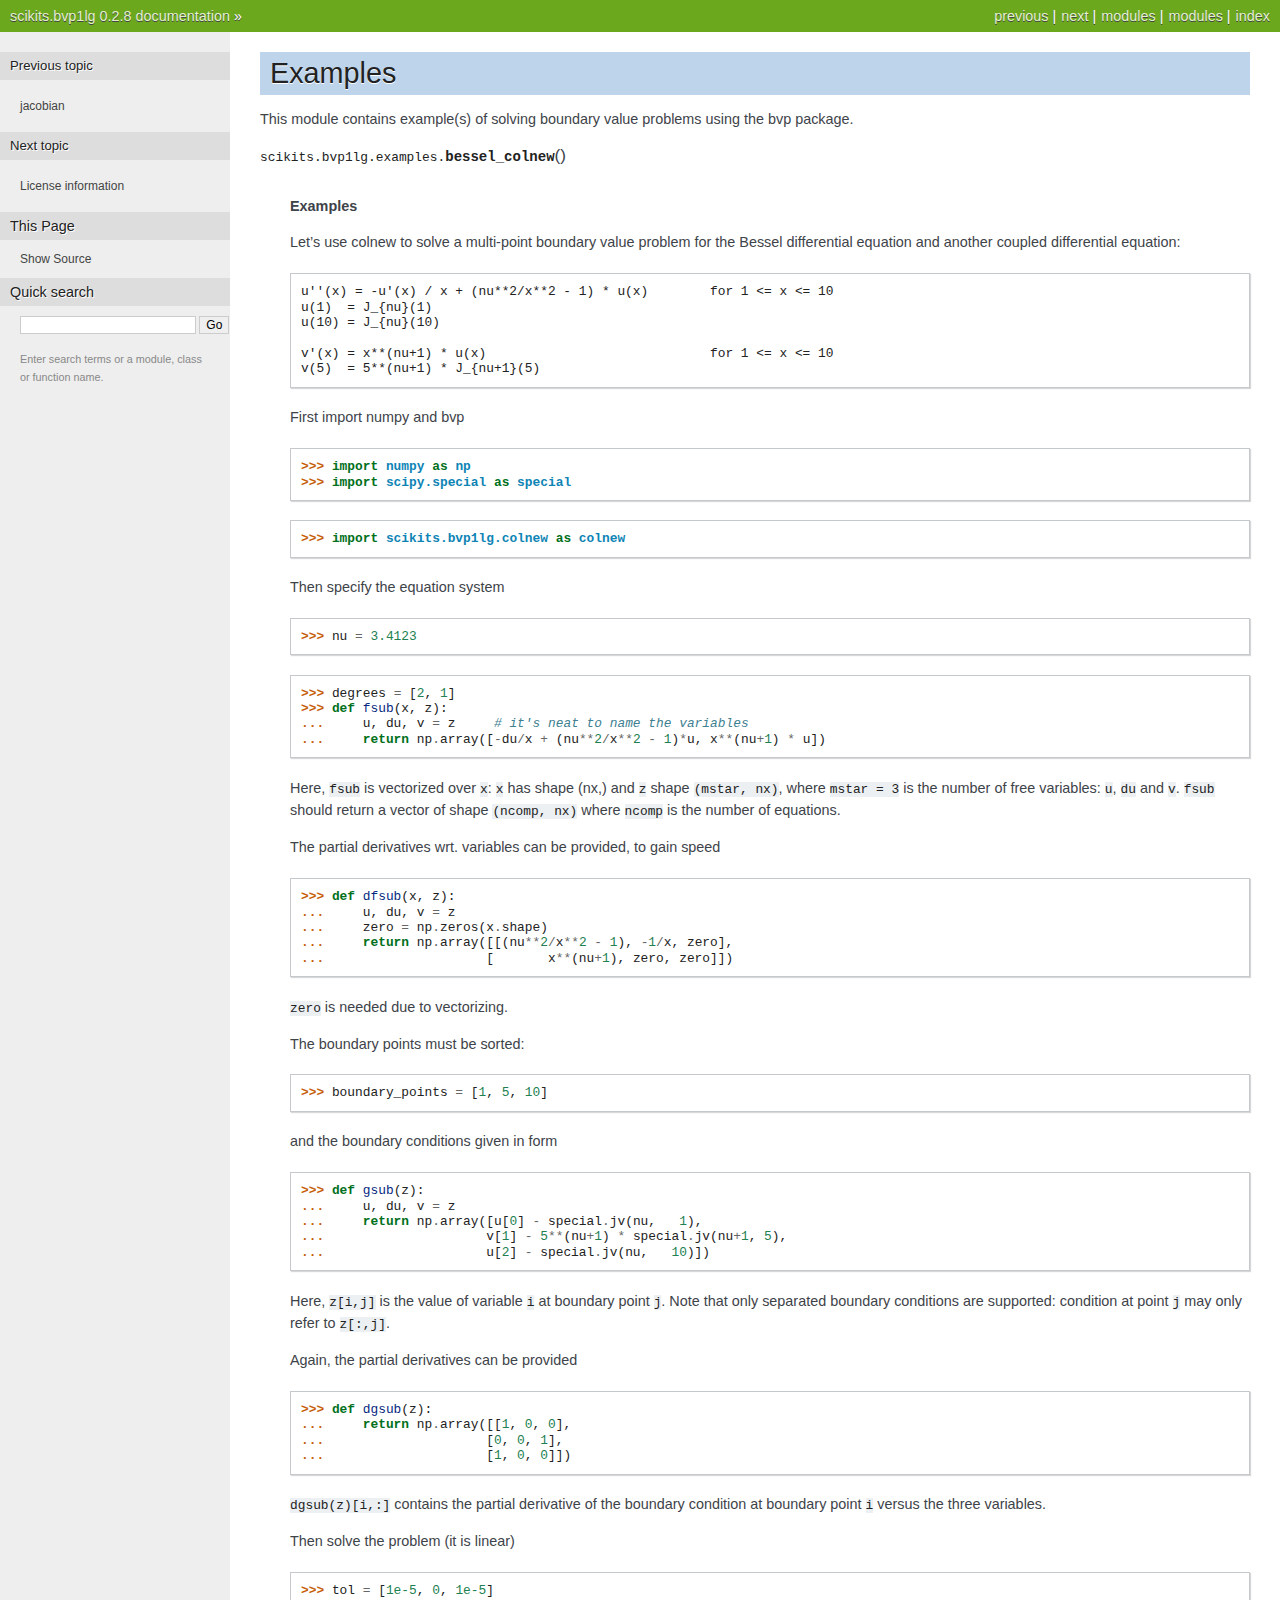
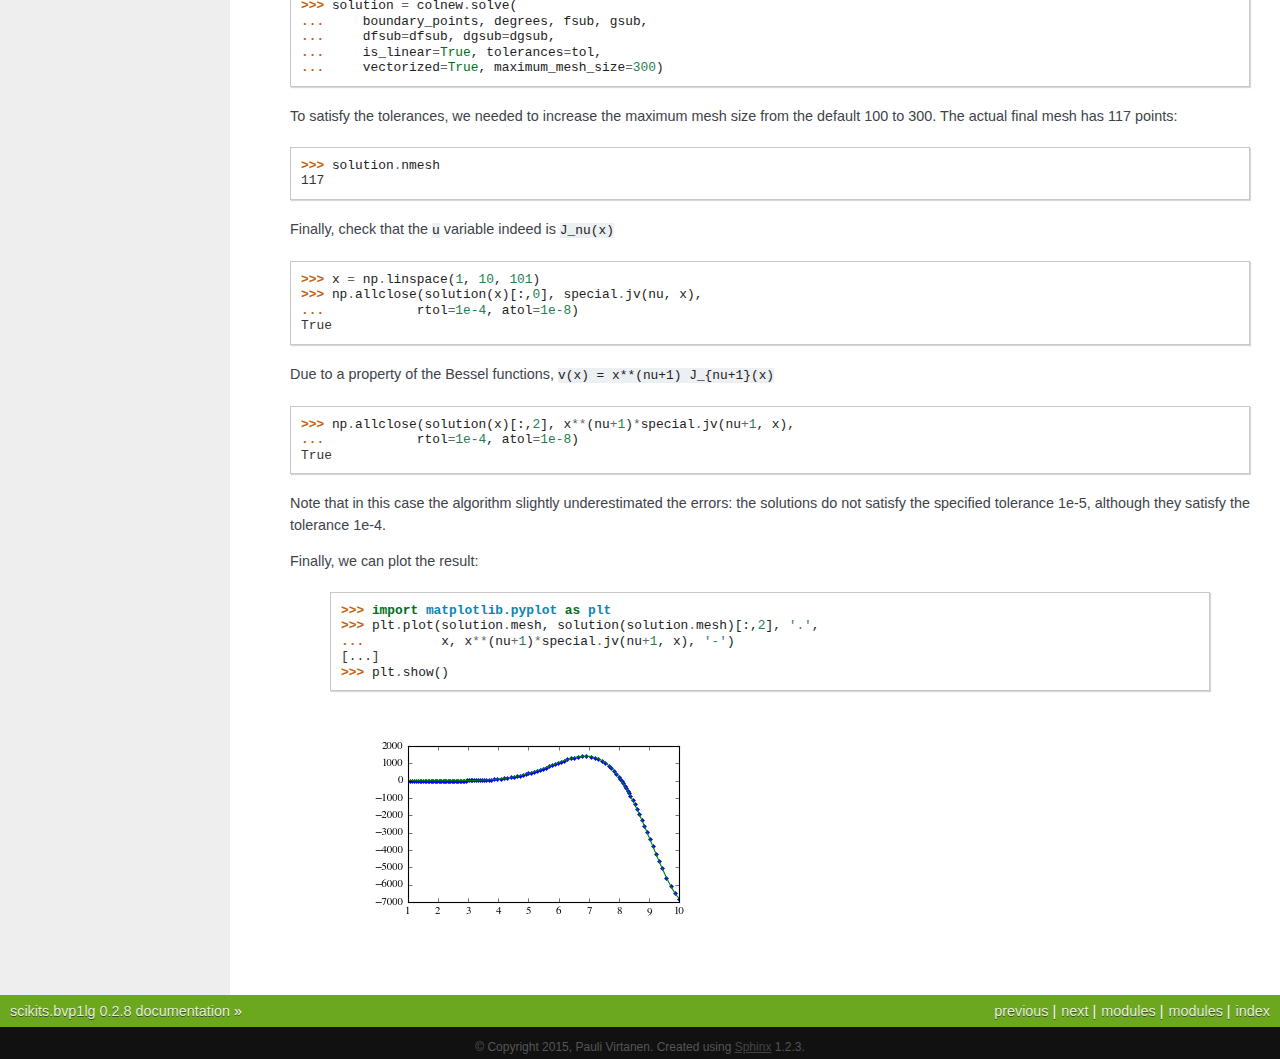
<file: examples.html>
<!DOCTYPE html PUBLIC "-//W3C//DTD XHTML 1.0 Transitional//EN"
  "http://www.w3.org/TR/xhtml1/DTD/xhtml1-transitional.dtd">


<html xmlns="http://www.w3.org/1999/xhtml">
  <head>
    <meta http-equiv="Content-Type" content="text/html; charset=utf-8" />
    
    <title>Examples &mdash; scikits.bvp1lg 0.2.8 documentation</title>
    
    <link rel="stylesheet" href="_static/fixup.css" type="text/css" />
    <link rel="stylesheet" href="_static/pygments.css" type="text/css" />
    
    <script type="text/javascript">
      var DOCUMENTATION_OPTIONS = {
        URL_ROOT:    './',
        VERSION:     '0.2.8',
        COLLAPSE_INDEX: false,
        FILE_SUFFIX: '.html',
        HAS_SOURCE:  true
      };
    </script>
    <script type="text/javascript" src="_static/jquery.js"></script>
    <script type="text/javascript" src="_static/underscore.js"></script>
    <script type="text/javascript" src="_static/doctools.js"></script>
    <script type="text/javascript" src="https://cdn.mathjax.org/mathjax/latest/MathJax.js?config=TeX-AMS-MML_HTMLorMML"></script>
    <link rel="top" title="scikits.bvp1lg 0.2.8 documentation" href="index.html" />
    <link rel="next" title="License information" href="license.html" />
    <link rel="prev" title="jacobian" href="jacobian.html" /> 
  </head>
  <body>
    <div class="related">
      <h3>Navigation</h3>
      <ul>
        <li class="right" style="margin-right: 10px">
          <a href="genindex.html" title="General Index"
             accesskey="I">index</a></li>
        <li class="right" >
          <a href="py-modindex.html" title="Python Module Index"
             >modules</a> |</li>
        <li class="right" >
          <a href="np-modindex.html" title="Python Module Index"
             >modules</a> |</li>
        <li class="right" >
          <a href="license.html" title="License information"
             accesskey="N">next</a> |</li>
        <li class="right" >
          <a href="jacobian.html" title="jacobian"
             accesskey="P">previous</a> |</li>
        <li><a href="index.html">scikits.bvp1lg 0.2.8 documentation</a> &raquo;</li> 
      </ul>
    </div>  

    <div class="document">
      <div class="documentwrapper">
        <div class="bodywrapper">
          <div class="body">
            
  <span class="target" id="module-scikits.bvp1lg.examples"></span><div class="section" id="examples">
<h1>Examples<a class="headerlink" href="#examples" title="Permalink to this headline">¶</a></h1>
<p>This module contains example(s) of solving boundary value problems
using the bvp package.</p>
<dl class="function">
<dt id="scikits.bvp1lg.examples.bessel_colnew">
<tt class="descclassname">scikits.bvp1lg.examples.</tt><tt class="descname">bessel_colnew</tt><big>(</big><big>)</big><a class="headerlink" href="#scikits.bvp1lg.examples.bessel_colnew" title="Permalink to this definition">¶</a></dt>
<dd><p class="rubric">Examples</p>
<p>Let&#8217;s use colnew to solve a multi-point boundary value problem for the
Bessel differential equation and another coupled differential
equation:</p>
<div class="highlight-python"><div class="highlight"><pre>u&#39;&#39;(x) = -u&#39;(x) / x + (nu**2/x**2 - 1) * u(x)        for 1 &lt;= x &lt;= 10
u(1)  = J_{nu}(1)
u(10) = J_{nu}(10)

v&#39;(x) = x**(nu+1) * u(x)                             for 1 &lt;= x &lt;= 10
v(5)  = 5**(nu+1) * J_{nu+1}(5)
</pre></div>
</div>
<p>First import numpy and bvp</p>
<div class="highlight-python"><div class="highlight"><pre><span class="gp">&gt;&gt;&gt; </span><span class="kn">import</span> <span class="nn">numpy</span> <span class="kn">as</span> <span class="nn">np</span>
<span class="gp">&gt;&gt;&gt; </span><span class="kn">import</span> <span class="nn">scipy.special</span> <span class="kn">as</span> <span class="nn">special</span>
</pre></div>
</div>
<div class="highlight-python"><div class="highlight"><pre><span class="gp">&gt;&gt;&gt; </span><span class="kn">import</span> <span class="nn">scikits.bvp1lg.colnew</span> <span class="kn">as</span> <span class="nn">colnew</span>
</pre></div>
</div>
<p>Then specify the equation system</p>
<div class="highlight-python"><div class="highlight"><pre><span class="gp">&gt;&gt;&gt; </span><span class="n">nu</span> <span class="o">=</span> <span class="mf">3.4123</span>
</pre></div>
</div>
<div class="highlight-python"><div class="highlight"><pre><span class="gp">&gt;&gt;&gt; </span><span class="n">degrees</span> <span class="o">=</span> <span class="p">[</span><span class="mi">2</span><span class="p">,</span> <span class="mi">1</span><span class="p">]</span>
<span class="gp">&gt;&gt;&gt; </span><span class="k">def</span> <span class="nf">fsub</span><span class="p">(</span><span class="n">x</span><span class="p">,</span> <span class="n">z</span><span class="p">):</span>
<span class="gp">... </span>    <span class="n">u</span><span class="p">,</span> <span class="n">du</span><span class="p">,</span> <span class="n">v</span> <span class="o">=</span> <span class="n">z</span>     <span class="c"># it&#39;s neat to name the variables</span>
<span class="gp">... </span>    <span class="k">return</span> <span class="n">np</span><span class="o">.</span><span class="n">array</span><span class="p">([</span><span class="o">-</span><span class="n">du</span><span class="o">/</span><span class="n">x</span> <span class="o">+</span> <span class="p">(</span><span class="n">nu</span><span class="o">**</span><span class="mi">2</span><span class="o">/</span><span class="n">x</span><span class="o">**</span><span class="mi">2</span> <span class="o">-</span> <span class="mi">1</span><span class="p">)</span><span class="o">*</span><span class="n">u</span><span class="p">,</span> <span class="n">x</span><span class="o">**</span><span class="p">(</span><span class="n">nu</span><span class="o">+</span><span class="mi">1</span><span class="p">)</span> <span class="o">*</span> <span class="n">u</span><span class="p">])</span>
</pre></div>
</div>
<p>Here, <tt class="docutils literal"><span class="pre">fsub</span></tt> is vectorized over <tt class="docutils literal"><span class="pre">x</span></tt>: <tt class="docutils literal"><span class="pre">x</span></tt> has shape (nx,) and
<tt class="docutils literal"><span class="pre">z</span></tt> shape <tt class="docutils literal"><span class="pre">(mstar,</span> <span class="pre">nx)</span></tt>, where <tt class="docutils literal"><span class="pre">mstar</span> <span class="pre">=</span> <span class="pre">3</span></tt> is the number of free
variables: <tt class="docutils literal"><span class="pre">u</span></tt>, <tt class="docutils literal"><span class="pre">du</span></tt> and <tt class="docutils literal"><span class="pre">v</span></tt>. <tt class="docutils literal"><span class="pre">fsub</span></tt> should return a vector of
shape <tt class="docutils literal"><span class="pre">(ncomp,</span> <span class="pre">nx)</span></tt> where <tt class="docutils literal"><span class="pre">ncomp</span></tt> is the number of equations.</p>
<p>The partial derivatives wrt. variables can be provided, to gain speed</p>
<div class="highlight-python"><div class="highlight"><pre><span class="gp">&gt;&gt;&gt; </span><span class="k">def</span> <span class="nf">dfsub</span><span class="p">(</span><span class="n">x</span><span class="p">,</span> <span class="n">z</span><span class="p">):</span>
<span class="gp">... </span>    <span class="n">u</span><span class="p">,</span> <span class="n">du</span><span class="p">,</span> <span class="n">v</span> <span class="o">=</span> <span class="n">z</span>
<span class="gp">... </span>    <span class="n">zero</span> <span class="o">=</span> <span class="n">np</span><span class="o">.</span><span class="n">zeros</span><span class="p">(</span><span class="n">x</span><span class="o">.</span><span class="n">shape</span><span class="p">)</span>
<span class="gp">... </span>    <span class="k">return</span> <span class="n">np</span><span class="o">.</span><span class="n">array</span><span class="p">([[(</span><span class="n">nu</span><span class="o">**</span><span class="mi">2</span><span class="o">/</span><span class="n">x</span><span class="o">**</span><span class="mi">2</span> <span class="o">-</span> <span class="mi">1</span><span class="p">),</span> <span class="o">-</span><span class="mi">1</span><span class="o">/</span><span class="n">x</span><span class="p">,</span> <span class="n">zero</span><span class="p">],</span>
<span class="gp">... </span>                    <span class="p">[</span>       <span class="n">x</span><span class="o">**</span><span class="p">(</span><span class="n">nu</span><span class="o">+</span><span class="mi">1</span><span class="p">),</span> <span class="n">zero</span><span class="p">,</span> <span class="n">zero</span><span class="p">]])</span>
</pre></div>
</div>
<p><tt class="docutils literal"><span class="pre">zero</span></tt> is needed due to vectorizing.</p>
<p>The boundary points must be sorted:</p>
<div class="highlight-python"><div class="highlight"><pre><span class="gp">&gt;&gt;&gt; </span><span class="n">boundary_points</span> <span class="o">=</span> <span class="p">[</span><span class="mi">1</span><span class="p">,</span> <span class="mi">5</span><span class="p">,</span> <span class="mi">10</span><span class="p">]</span>
</pre></div>
</div>
<p>and the boundary conditions given in form</p>
<div class="highlight-python"><div class="highlight"><pre><span class="gp">&gt;&gt;&gt; </span><span class="k">def</span> <span class="nf">gsub</span><span class="p">(</span><span class="n">z</span><span class="p">):</span>
<span class="gp">... </span>    <span class="n">u</span><span class="p">,</span> <span class="n">du</span><span class="p">,</span> <span class="n">v</span> <span class="o">=</span> <span class="n">z</span>
<span class="gp">... </span>    <span class="k">return</span> <span class="n">np</span><span class="o">.</span><span class="n">array</span><span class="p">([</span><span class="n">u</span><span class="p">[</span><span class="mi">0</span><span class="p">]</span> <span class="o">-</span> <span class="n">special</span><span class="o">.</span><span class="n">jv</span><span class="p">(</span><span class="n">nu</span><span class="p">,</span>   <span class="mi">1</span><span class="p">),</span>
<span class="gp">... </span>                    <span class="n">v</span><span class="p">[</span><span class="mi">1</span><span class="p">]</span> <span class="o">-</span> <span class="mi">5</span><span class="o">**</span><span class="p">(</span><span class="n">nu</span><span class="o">+</span><span class="mi">1</span><span class="p">)</span> <span class="o">*</span> <span class="n">special</span><span class="o">.</span><span class="n">jv</span><span class="p">(</span><span class="n">nu</span><span class="o">+</span><span class="mi">1</span><span class="p">,</span> <span class="mi">5</span><span class="p">),</span>
<span class="gp">... </span>                    <span class="n">u</span><span class="p">[</span><span class="mi">2</span><span class="p">]</span> <span class="o">-</span> <span class="n">special</span><span class="o">.</span><span class="n">jv</span><span class="p">(</span><span class="n">nu</span><span class="p">,</span>   <span class="mi">10</span><span class="p">)])</span>
</pre></div>
</div>
<p>Here, <tt class="docutils literal"><span class="pre">z[i,j]</span></tt> is the value of variable <tt class="docutils literal"><span class="pre">i</span></tt> at boundary point
<tt class="docutils literal"><span class="pre">j</span></tt>.  Note that only separated boundary conditions are supported:
condition at point <tt class="docutils literal"><span class="pre">j</span></tt> may only refer to <tt class="docutils literal"><span class="pre">z[:,j]</span></tt>.</p>
<p>Again, the partial derivatives can be provided</p>
<div class="highlight-python"><div class="highlight"><pre><span class="gp">&gt;&gt;&gt; </span><span class="k">def</span> <span class="nf">dgsub</span><span class="p">(</span><span class="n">z</span><span class="p">):</span>
<span class="gp">... </span>    <span class="k">return</span> <span class="n">np</span><span class="o">.</span><span class="n">array</span><span class="p">([[</span><span class="mi">1</span><span class="p">,</span> <span class="mi">0</span><span class="p">,</span> <span class="mi">0</span><span class="p">],</span>
<span class="gp">... </span>                    <span class="p">[</span><span class="mi">0</span><span class="p">,</span> <span class="mi">0</span><span class="p">,</span> <span class="mi">1</span><span class="p">],</span>
<span class="gp">... </span>                    <span class="p">[</span><span class="mi">1</span><span class="p">,</span> <span class="mi">0</span><span class="p">,</span> <span class="mi">0</span><span class="p">]])</span>
</pre></div>
</div>
<p><tt class="docutils literal"><span class="pre">dgsub(z)[i,:]</span></tt> contains the partial derivative of the boundary
condition at boundary point <tt class="docutils literal"><span class="pre">i</span></tt> versus the three variables.</p>
<p>Then solve the problem (it is linear)</p>
<div class="highlight-python"><div class="highlight"><pre><span class="gp">&gt;&gt;&gt; </span><span class="n">tol</span> <span class="o">=</span> <span class="p">[</span><span class="mf">1e-5</span><span class="p">,</span> <span class="mi">0</span><span class="p">,</span> <span class="mf">1e-5</span><span class="p">]</span>
<span class="gp">&gt;&gt;&gt; </span><span class="n">solution</span> <span class="o">=</span> <span class="n">colnew</span><span class="o">.</span><span class="n">solve</span><span class="p">(</span>
<span class="gp">... </span>    <span class="n">boundary_points</span><span class="p">,</span> <span class="n">degrees</span><span class="p">,</span> <span class="n">fsub</span><span class="p">,</span> <span class="n">gsub</span><span class="p">,</span>
<span class="gp">... </span>    <span class="n">dfsub</span><span class="o">=</span><span class="n">dfsub</span><span class="p">,</span> <span class="n">dgsub</span><span class="o">=</span><span class="n">dgsub</span><span class="p">,</span>
<span class="gp">... </span>    <span class="n">is_linear</span><span class="o">=</span><span class="bp">True</span><span class="p">,</span> <span class="n">tolerances</span><span class="o">=</span><span class="n">tol</span><span class="p">,</span>
<span class="gp">... </span>    <span class="n">vectorized</span><span class="o">=</span><span class="bp">True</span><span class="p">,</span> <span class="n">maximum_mesh_size</span><span class="o">=</span><span class="mi">300</span><span class="p">)</span>
</pre></div>
</div>
<p>To satisfy the tolerances, we needed to increase the maximum mesh size
from the default 100 to 300. The actual final mesh has 117 points:</p>
<div class="highlight-python"><div class="highlight"><pre><span class="gp">&gt;&gt;&gt; </span><span class="n">solution</span><span class="o">.</span><span class="n">nmesh</span>
<span class="go">117</span>
</pre></div>
</div>
<p>Finally, check that the <tt class="docutils literal"><span class="pre">u</span></tt> variable indeed is <tt class="docutils literal"><span class="pre">J_nu(x)</span></tt></p>
<div class="highlight-python"><div class="highlight"><pre><span class="gp">&gt;&gt;&gt; </span><span class="n">x</span> <span class="o">=</span> <span class="n">np</span><span class="o">.</span><span class="n">linspace</span><span class="p">(</span><span class="mi">1</span><span class="p">,</span> <span class="mi">10</span><span class="p">,</span> <span class="mi">101</span><span class="p">)</span>
<span class="gp">&gt;&gt;&gt; </span><span class="n">np</span><span class="o">.</span><span class="n">allclose</span><span class="p">(</span><span class="n">solution</span><span class="p">(</span><span class="n">x</span><span class="p">)[:,</span><span class="mi">0</span><span class="p">],</span> <span class="n">special</span><span class="o">.</span><span class="n">jv</span><span class="p">(</span><span class="n">nu</span><span class="p">,</span> <span class="n">x</span><span class="p">),</span>
<span class="gp">... </span>           <span class="n">rtol</span><span class="o">=</span><span class="mf">1e-4</span><span class="p">,</span> <span class="n">atol</span><span class="o">=</span><span class="mf">1e-8</span><span class="p">)</span>
<span class="go">True</span>
</pre></div>
</div>
<p>Due to a property of the Bessel functions, <tt class="docutils literal"><span class="pre">v(x)</span> <span class="pre">=</span> <span class="pre">x**(nu+1)</span> <span class="pre">J_{nu+1}(x)</span></tt></p>
<div class="highlight-python"><div class="highlight"><pre><span class="gp">&gt;&gt;&gt; </span><span class="n">np</span><span class="o">.</span><span class="n">allclose</span><span class="p">(</span><span class="n">solution</span><span class="p">(</span><span class="n">x</span><span class="p">)[:,</span><span class="mi">2</span><span class="p">],</span> <span class="n">x</span><span class="o">**</span><span class="p">(</span><span class="n">nu</span><span class="o">+</span><span class="mi">1</span><span class="p">)</span><span class="o">*</span><span class="n">special</span><span class="o">.</span><span class="n">jv</span><span class="p">(</span><span class="n">nu</span><span class="o">+</span><span class="mi">1</span><span class="p">,</span> <span class="n">x</span><span class="p">),</span>
<span class="gp">... </span>           <span class="n">rtol</span><span class="o">=</span><span class="mf">1e-4</span><span class="p">,</span> <span class="n">atol</span><span class="o">=</span><span class="mf">1e-8</span><span class="p">)</span>
<span class="go">True</span>
</pre></div>
</div>
<p>Note that in this case the algorithm slightly underestimated the
errors: the solutions do not satisfy the specified tolerance 1e-5,
although they satisfy the tolerance 1e-4.</p>
<p>Finally, we can plot the result:</p>
<blockquote>
<div><div class="highlight-python"><div class="highlight"><pre><span class="gp">&gt;&gt;&gt; </span><span class="kn">import</span> <span class="nn">matplotlib.pyplot</span> <span class="kn">as</span> <span class="nn">plt</span>
<span class="gp">&gt;&gt;&gt; </span><span class="n">plt</span><span class="o">.</span><span class="n">plot</span><span class="p">(</span><span class="n">solution</span><span class="o">.</span><span class="n">mesh</span><span class="p">,</span> <span class="n">solution</span><span class="p">(</span><span class="n">solution</span><span class="o">.</span><span class="n">mesh</span><span class="p">)[:,</span><span class="mi">2</span><span class="p">],</span> <span class="s">&#39;.&#39;</span><span class="p">,</span>
<span class="gp">... </span>         <span class="n">x</span><span class="p">,</span> <span class="n">x</span><span class="o">**</span><span class="p">(</span><span class="n">nu</span><span class="o">+</span><span class="mi">1</span><span class="p">)</span><span class="o">*</span><span class="n">special</span><span class="o">.</span><span class="n">jv</span><span class="p">(</span><span class="n">nu</span><span class="o">+</span><span class="mi">1</span><span class="p">,</span> <span class="n">x</span><span class="p">),</span> <span class="s">&#39;-&#39;</span><span class="p">)</span>
<span class="go">[...]</span>
<span class="gp">&gt;&gt;&gt; </span><span class="n">plt</span><span class="o">.</span><span class="n">show</span><span class="p">()</span>
</pre></div>
</div>
<div class="figure">
<img alt="_images/examples-1.png" src="_images/examples-1.png" />
</div>
</div></blockquote>
</dd></dl>

</div>


          </div>
        </div>
      </div>
      <div class="sphinxsidebar">
        <div class="sphinxsidebarwrapper">
  <h4>Previous topic</h4>
  <p class="topless"><a href="jacobian.html"
                        title="previous chapter">jacobian</a></p>
  <h4>Next topic</h4>
  <p class="topless"><a href="license.html"
                        title="next chapter">License information</a></p>
  <h3>This Page</h3>
  <ul class="this-page-menu">
    <li><a href="_sources/examples.txt"
           rel="nofollow">Show Source</a></li>
  </ul>
<div id="searchbox" style="display: none">
  <h3>Quick search</h3>
    <form class="search" action="search.html" method="get">
      <input type="text" name="q" />
      <input type="submit" value="Go" />
      <input type="hidden" name="check_keywords" value="yes" />
      <input type="hidden" name="area" value="default" />
    </form>
    <p class="searchtip" style="font-size: 90%">
    Enter search terms or a module, class or function name.
    </p>
</div>
<script type="text/javascript">$('#searchbox').show(0);</script>
        </div>
      </div>
      <div class="clearer"></div>
    </div>
    <div class="related">
      <h3>Navigation</h3>
      <ul>
        <li class="right" style="margin-right: 10px">
          <a href="genindex.html" title="General Index"
             >index</a></li>
        <li class="right" >
          <a href="py-modindex.html" title="Python Module Index"
             >modules</a> |</li>
        <li class="right" >
          <a href="np-modindex.html" title="Python Module Index"
             >modules</a> |</li>
        <li class="right" >
          <a href="license.html" title="License information"
             >next</a> |</li>
        <li class="right" >
          <a href="jacobian.html" title="jacobian"
             >previous</a> |</li>
        <li><a href="index.html">scikits.bvp1lg 0.2.8 documentation</a> &raquo;</li> 
      </ul>
    </div>
    <div class="footer">
        &copy; Copyright 2015, Pauli Virtanen.
      Created using <a href="http://sphinx-doc.org/">Sphinx</a> 1.2.3.
    </div>
  </body>
</html>
</file>
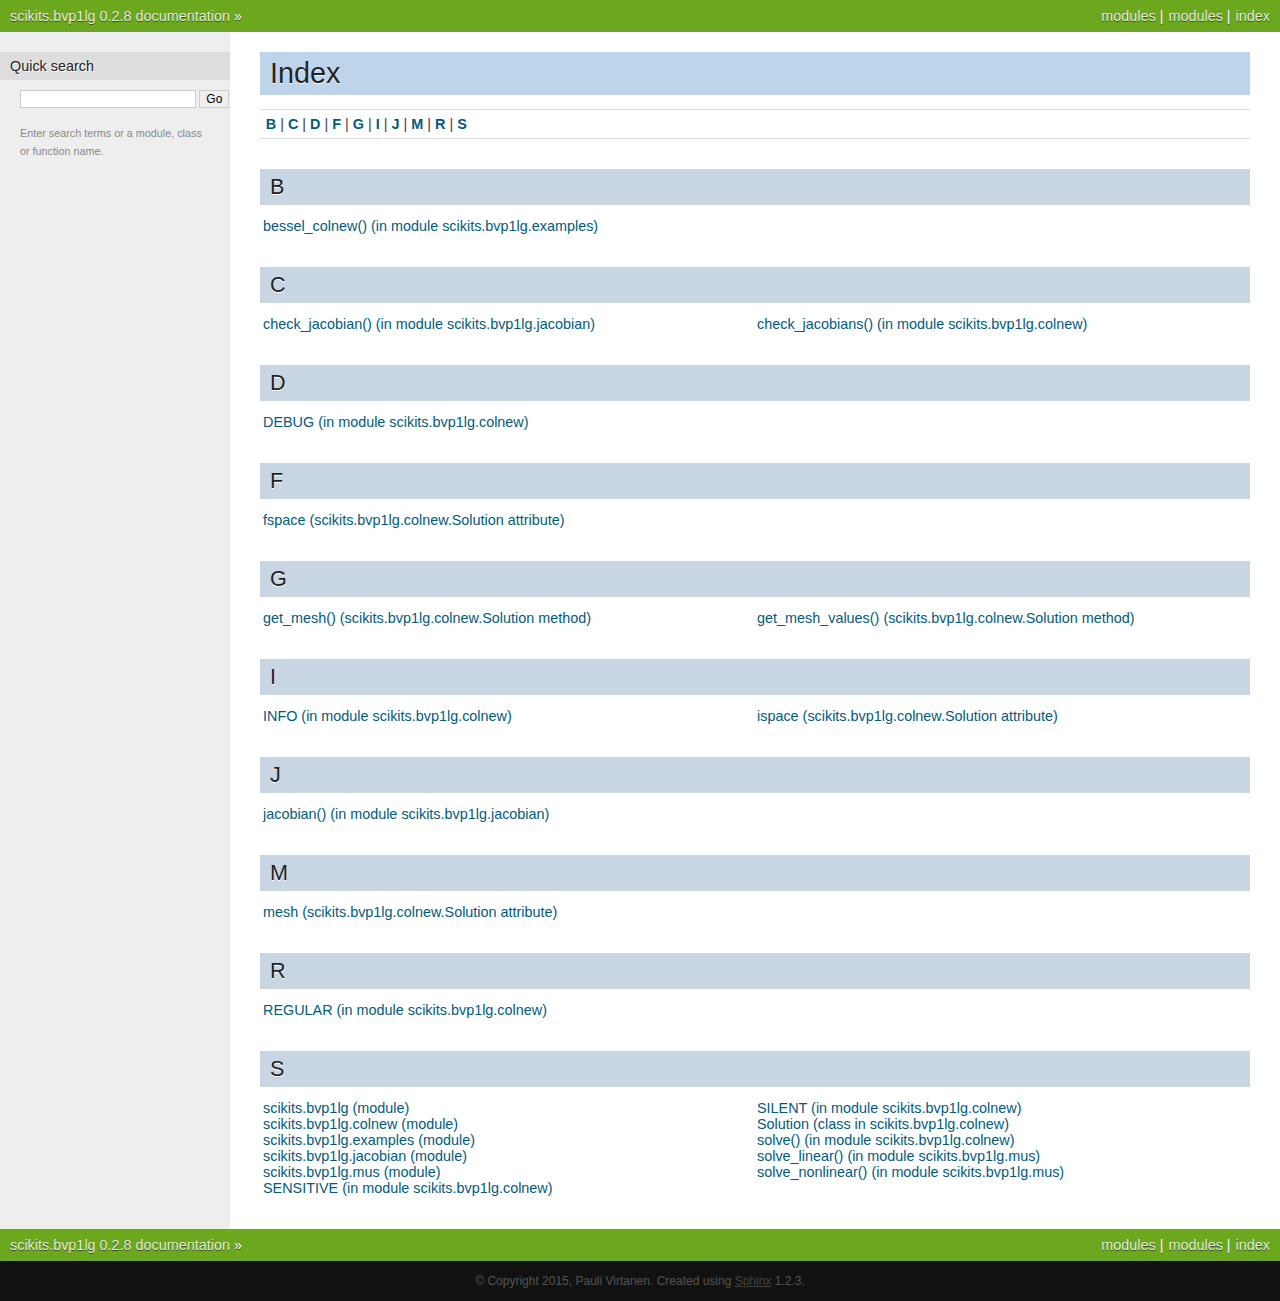
<file: genindex.html>
<!DOCTYPE html PUBLIC "-//W3C//DTD XHTML 1.0 Transitional//EN"
  "http://www.w3.org/TR/xhtml1/DTD/xhtml1-transitional.dtd">


<html xmlns="http://www.w3.org/1999/xhtml">
  <head>
    <meta http-equiv="Content-Type" content="text/html; charset=utf-8" />
    
    <title>Index &mdash; scikits.bvp1lg 0.2.8 documentation</title>
    
    <link rel="stylesheet" href="_static/fixup.css" type="text/css" />
    <link rel="stylesheet" href="_static/pygments.css" type="text/css" />
    
    <script type="text/javascript">
      var DOCUMENTATION_OPTIONS = {
        URL_ROOT:    './',
        VERSION:     '0.2.8',
        COLLAPSE_INDEX: false,
        FILE_SUFFIX: '.html',
        HAS_SOURCE:  true
      };
    </script>
    <script type="text/javascript" src="_static/jquery.js"></script>
    <script type="text/javascript" src="_static/underscore.js"></script>
    <script type="text/javascript" src="_static/doctools.js"></script>
    <script type="text/javascript" src="https://cdn.mathjax.org/mathjax/latest/MathJax.js?config=TeX-AMS-MML_HTMLorMML"></script>
    <link rel="top" title="scikits.bvp1lg 0.2.8 documentation" href="index.html" /> 
  </head>
  <body>
    <div class="related">
      <h3>Navigation</h3>
      <ul>
        <li class="right" style="margin-right: 10px">
          <a href="#" title="General Index"
             accesskey="I">index</a></li>
        <li class="right" >
          <a href="py-modindex.html" title="Python Module Index"
             >modules</a> |</li>
        <li class="right" >
          <a href="np-modindex.html" title="Python Module Index"
             >modules</a> |</li>
        <li><a href="index.html">scikits.bvp1lg 0.2.8 documentation</a> &raquo;</li> 
      </ul>
    </div>  

    <div class="document">
      <div class="documentwrapper">
        <div class="bodywrapper">
          <div class="body">
            

<h1 id="index">Index</h1>

<div class="genindex-jumpbox">
 <a href="#B"><strong>B</strong></a>
 | <a href="#C"><strong>C</strong></a>
 | <a href="#D"><strong>D</strong></a>
 | <a href="#F"><strong>F</strong></a>
 | <a href="#G"><strong>G</strong></a>
 | <a href="#I"><strong>I</strong></a>
 | <a href="#J"><strong>J</strong></a>
 | <a href="#M"><strong>M</strong></a>
 | <a href="#R"><strong>R</strong></a>
 | <a href="#S"><strong>S</strong></a>
 
</div>
<h2 id="B">B</h2>
<table style="width: 100%" class="indextable genindextable"><tr>
  <td style="width: 33%" valign="top"><dl>
      
  <dt><a href="examples.html#scikits.bvp1lg.examples.bessel_colnew">bessel_colnew() (in module scikits.bvp1lg.examples)</a>
  </dt>

  </dl></td>
</tr></table>

<h2 id="C">C</h2>
<table style="width: 100%" class="indextable genindextable"><tr>
  <td style="width: 33%" valign="top"><dl>
      
  <dt><a href="jacobian.html#scikits.bvp1lg.jacobian.check_jacobian">check_jacobian() (in module scikits.bvp1lg.jacobian)</a>
  </dt>

  </dl></td>
  <td style="width: 33%" valign="top"><dl>
      
  <dt><a href="colnew.html#scikits.bvp1lg.colnew.check_jacobians">check_jacobians() (in module scikits.bvp1lg.colnew)</a>
  </dt>

  </dl></td>
</tr></table>

<h2 id="D">D</h2>
<table style="width: 100%" class="indextable genindextable"><tr>
  <td style="width: 33%" valign="top"><dl>
      
  <dt><a href="colnew.html#scikits.bvp1lg.colnew.DEBUG">DEBUG (in module scikits.bvp1lg.colnew)</a>
  </dt>

  </dl></td>
</tr></table>

<h2 id="F">F</h2>
<table style="width: 100%" class="indextable genindextable"><tr>
  <td style="width: 33%" valign="top"><dl>
      
  <dt><a href="colnew.html#scikits.bvp1lg.colnew.Solution.fspace">fspace (scikits.bvp1lg.colnew.Solution attribute)</a>
  </dt>

  </dl></td>
</tr></table>

<h2 id="G">G</h2>
<table style="width: 100%" class="indextable genindextable"><tr>
  <td style="width: 33%" valign="top"><dl>
      
  <dt><a href="colnew.html#scikits.bvp1lg.colnew.Solution.get_mesh">get_mesh() (scikits.bvp1lg.colnew.Solution method)</a>
  </dt>

  </dl></td>
  <td style="width: 33%" valign="top"><dl>
      
  <dt><a href="colnew.html#scikits.bvp1lg.colnew.Solution.get_mesh_values">get_mesh_values() (scikits.bvp1lg.colnew.Solution method)</a>
  </dt>

  </dl></td>
</tr></table>

<h2 id="I">I</h2>
<table style="width: 100%" class="indextable genindextable"><tr>
  <td style="width: 33%" valign="top"><dl>
      
  <dt><a href="colnew.html#scikits.bvp1lg.colnew.INFO">INFO (in module scikits.bvp1lg.colnew)</a>
  </dt>

  </dl></td>
  <td style="width: 33%" valign="top"><dl>
      
  <dt><a href="colnew.html#scikits.bvp1lg.colnew.Solution.ispace">ispace (scikits.bvp1lg.colnew.Solution attribute)</a>
  </dt>

  </dl></td>
</tr></table>

<h2 id="J">J</h2>
<table style="width: 100%" class="indextable genindextable"><tr>
  <td style="width: 33%" valign="top"><dl>
      
  <dt><a href="jacobian.html#scikits.bvp1lg.jacobian.jacobian">jacobian() (in module scikits.bvp1lg.jacobian)</a>
  </dt>

  </dl></td>
</tr></table>

<h2 id="M">M</h2>
<table style="width: 100%" class="indextable genindextable"><tr>
  <td style="width: 33%" valign="top"><dl>
      
  <dt><a href="colnew.html#scikits.bvp1lg.colnew.Solution.mesh">mesh (scikits.bvp1lg.colnew.Solution attribute)</a>
  </dt>

  </dl></td>
</tr></table>

<h2 id="R">R</h2>
<table style="width: 100%" class="indextable genindextable"><tr>
  <td style="width: 33%" valign="top"><dl>
      
  <dt><a href="colnew.html#scikits.bvp1lg.colnew.REGULAR">REGULAR (in module scikits.bvp1lg.colnew)</a>
  </dt>

  </dl></td>
</tr></table>

<h2 id="S">S</h2>
<table style="width: 100%" class="indextable genindextable"><tr>
  <td style="width: 33%" valign="top"><dl>
      
  <dt><a href="index.html#module-scikits.bvp1lg">scikits.bvp1lg (module)</a>
  </dt>

      
  <dt><a href="colnew.html#module-scikits.bvp1lg.colnew">scikits.bvp1lg.colnew (module)</a>
  </dt>

      
  <dt><a href="examples.html#module-scikits.bvp1lg.examples">scikits.bvp1lg.examples (module)</a>
  </dt>

      
  <dt><a href="jacobian.html#module-scikits.bvp1lg.jacobian">scikits.bvp1lg.jacobian (module)</a>
  </dt>

      
  <dt><a href="mus.html#module-scikits.bvp1lg.mus">scikits.bvp1lg.mus (module)</a>
  </dt>

      
  <dt><a href="colnew.html#scikits.bvp1lg.colnew.SENSITIVE">SENSITIVE (in module scikits.bvp1lg.colnew)</a>
  </dt>

  </dl></td>
  <td style="width: 33%" valign="top"><dl>
      
  <dt><a href="colnew.html#scikits.bvp1lg.colnew.SILENT">SILENT (in module scikits.bvp1lg.colnew)</a>
  </dt>

      
  <dt><a href="colnew.html#scikits.bvp1lg.colnew.Solution">Solution (class in scikits.bvp1lg.colnew)</a>
  </dt>

      
  <dt><a href="colnew.html#scikits.bvp1lg.colnew.solve">solve() (in module scikits.bvp1lg.colnew)</a>
  </dt>

      
  <dt><a href="mus.html#scikits.bvp1lg.mus.solve_linear">solve_linear() (in module scikits.bvp1lg.mus)</a>
  </dt>

      
  <dt><a href="mus.html#scikits.bvp1lg.mus.solve_nonlinear">solve_nonlinear() (in module scikits.bvp1lg.mus)</a>
  </dt>

  </dl></td>
</tr></table>



          </div>
        </div>
      </div>
      <div class="sphinxsidebar">
        <div class="sphinxsidebarwrapper">

   

<div id="searchbox" style="display: none">
  <h3>Quick search</h3>
    <form class="search" action="search.html" method="get">
      <input type="text" name="q" />
      <input type="submit" value="Go" />
      <input type="hidden" name="check_keywords" value="yes" />
      <input type="hidden" name="area" value="default" />
    </form>
    <p class="searchtip" style="font-size: 90%">
    Enter search terms or a module, class or function name.
    </p>
</div>
<script type="text/javascript">$('#searchbox').show(0);</script>
        </div>
      </div>
      <div class="clearer"></div>
    </div>
    <div class="related">
      <h3>Navigation</h3>
      <ul>
        <li class="right" style="margin-right: 10px">
          <a href="#" title="General Index"
             >index</a></li>
        <li class="right" >
          <a href="py-modindex.html" title="Python Module Index"
             >modules</a> |</li>
        <li class="right" >
          <a href="np-modindex.html" title="Python Module Index"
             >modules</a> |</li>
        <li><a href="index.html">scikits.bvp1lg 0.2.8 documentation</a> &raquo;</li> 
      </ul>
    </div>
    <div class="footer">
        &copy; Copyright 2015, Pauli Virtanen.
      Created using <a href="http://sphinx-doc.org/">Sphinx</a> 1.2.3.
    </div>
  </body>
</html>
</file>
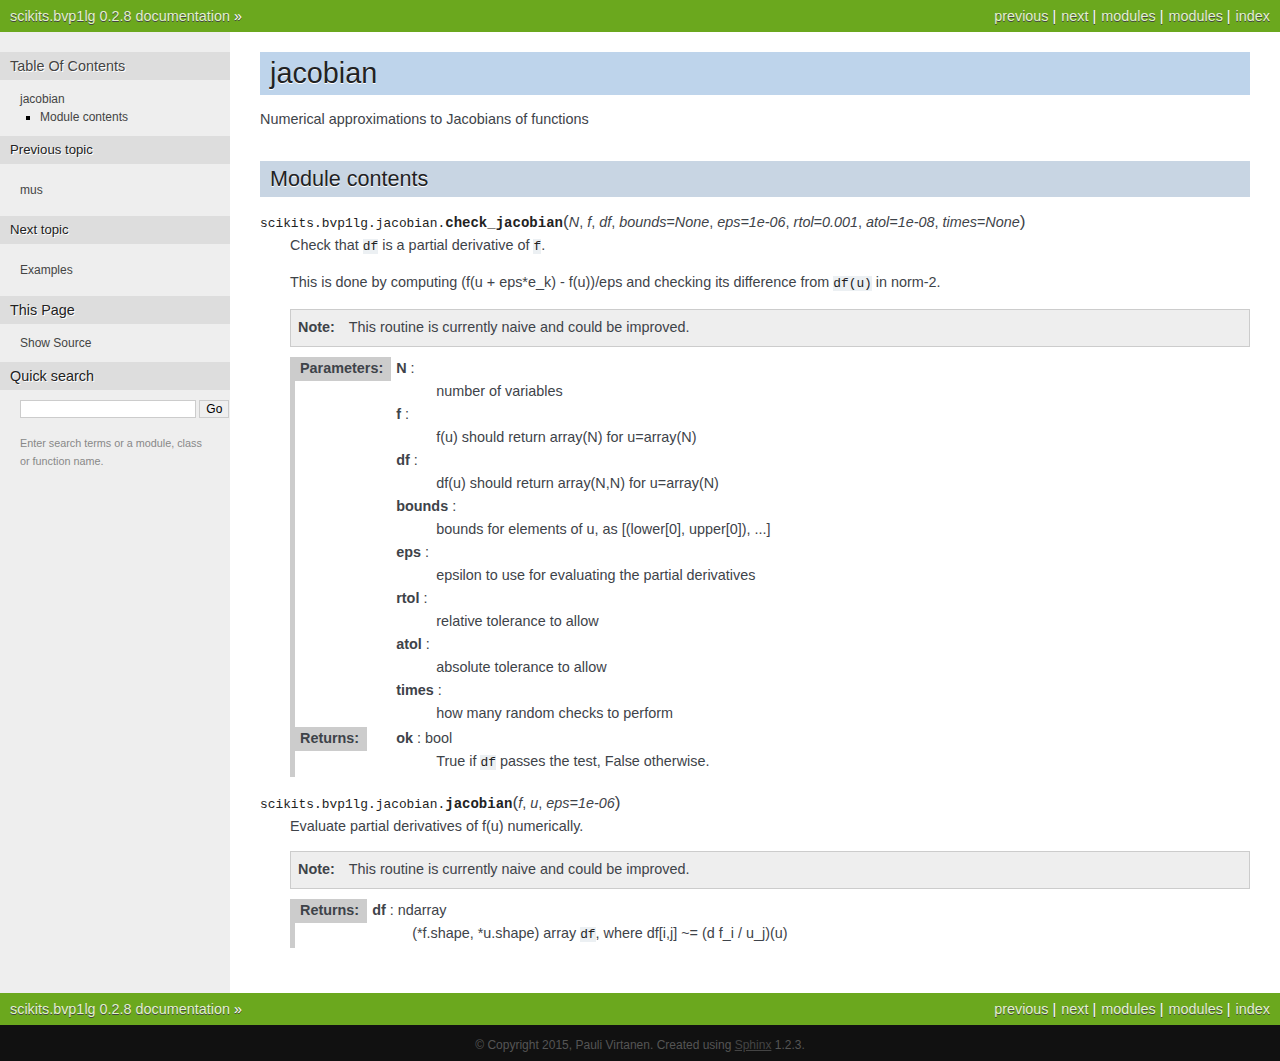
<file: jacobian.html>
<!DOCTYPE html PUBLIC "-//W3C//DTD XHTML 1.0 Transitional//EN"
  "http://www.w3.org/TR/xhtml1/DTD/xhtml1-transitional.dtd">


<html xmlns="http://www.w3.org/1999/xhtml">
  <head>
    <meta http-equiv="Content-Type" content="text/html; charset=utf-8" />
    
    <title>jacobian &mdash; scikits.bvp1lg 0.2.8 documentation</title>
    
    <link rel="stylesheet" href="_static/fixup.css" type="text/css" />
    <link rel="stylesheet" href="_static/pygments.css" type="text/css" />
    
    <script type="text/javascript">
      var DOCUMENTATION_OPTIONS = {
        URL_ROOT:    './',
        VERSION:     '0.2.8',
        COLLAPSE_INDEX: false,
        FILE_SUFFIX: '.html',
        HAS_SOURCE:  true
      };
    </script>
    <script type="text/javascript" src="_static/jquery.js"></script>
    <script type="text/javascript" src="_static/underscore.js"></script>
    <script type="text/javascript" src="_static/doctools.js"></script>
    <script type="text/javascript" src="https://cdn.mathjax.org/mathjax/latest/MathJax.js?config=TeX-AMS-MML_HTMLorMML"></script>
    <link rel="top" title="scikits.bvp1lg 0.2.8 documentation" href="index.html" />
    <link rel="next" title="Examples" href="examples.html" />
    <link rel="prev" title="mus" href="mus.html" /> 
  </head>
  <body>
    <div class="related">
      <h3>Navigation</h3>
      <ul>
        <li class="right" style="margin-right: 10px">
          <a href="genindex.html" title="General Index"
             accesskey="I">index</a></li>
        <li class="right" >
          <a href="py-modindex.html" title="Python Module Index"
             >modules</a> |</li>
        <li class="right" >
          <a href="np-modindex.html" title="Python Module Index"
             >modules</a> |</li>
        <li class="right" >
          <a href="examples.html" title="Examples"
             accesskey="N">next</a> |</li>
        <li class="right" >
          <a href="mus.html" title="mus"
             accesskey="P">previous</a> |</li>
        <li><a href="index.html">scikits.bvp1lg 0.2.8 documentation</a> &raquo;</li> 
      </ul>
    </div>  

    <div class="document">
      <div class="documentwrapper">
        <div class="bodywrapper">
          <div class="body">
            
  <span class="target" id="module-scikits.bvp1lg.jacobian"></span><div class="section" id="jacobian">
<h1>jacobian<a class="headerlink" href="#jacobian" title="Permalink to this headline">¶</a></h1>
<p>Numerical approximations to Jacobians of functions</p>
<div class="section" id="module-contents">
<h2>Module contents<a class="headerlink" href="#module-contents" title="Permalink to this headline">¶</a></h2>
<dl class="function">
<dt id="scikits.bvp1lg.jacobian.check_jacobian">
<tt class="descclassname">scikits.bvp1lg.jacobian.</tt><tt class="descname">check_jacobian</tt><big>(</big><em>N</em>, <em>f</em>, <em>df</em>, <em>bounds=None</em>, <em>eps=1e-06</em>, <em>rtol=0.001</em>, <em>atol=1e-08</em>, <em>times=None</em><big>)</big><a class="headerlink" href="#scikits.bvp1lg.jacobian.check_jacobian" title="Permalink to this definition">¶</a></dt>
<dd><p>Check that <tt class="docutils literal"><span class="pre">df</span></tt> is a partial derivative of <tt class="docutils literal"><span class="pre">f</span></tt>.</p>
<p>This is done by computing (f(u + eps*e_k) - f(u))/eps and checking
its difference from <tt class="docutils literal"><span class="pre">df(u)</span></tt> in norm-2.</p>
<div class="admonition note">
<p class="first admonition-title">Note</p>
<p class="last">This routine is currently naive and could be improved.</p>
</div>
<table class="docutils field-list" frame="void" rules="none">
<col class="field-name" />
<col class="field-body" />
<tbody valign="top">
<tr class="field-odd field"><th class="field-name">Parameters:</th><td class="field-body"><p class="first"><strong>N</strong> :</p>
<blockquote>
<div><p>number of variables</p>
</div></blockquote>
<p><strong>f</strong> :</p>
<blockquote>
<div><p>f(u) should return array(N) for u=array(N)</p>
</div></blockquote>
<p><strong>df</strong> :</p>
<blockquote>
<div><p>df(u) should return array(N,N) for u=array(N)</p>
</div></blockquote>
<p><strong>bounds</strong> :</p>
<blockquote>
<div><p>bounds for elements of u, as [(lower[0], upper[0]), ...]</p>
</div></blockquote>
<p><strong>eps</strong> :</p>
<blockquote>
<div><p>epsilon to use for evaluating the partial derivatives</p>
</div></blockquote>
<p><strong>rtol</strong> :</p>
<blockquote>
<div><p>relative tolerance to allow</p>
</div></blockquote>
<p><strong>atol</strong> :</p>
<blockquote>
<div><p>absolute tolerance to allow</p>
</div></blockquote>
<p><strong>times</strong> :</p>
<blockquote>
<div><p>how many random checks to perform</p>
</div></blockquote>
</td>
</tr>
<tr class="field-even field"><th class="field-name">Returns:</th><td class="field-body"><p class="first"><strong>ok</strong> : bool</p>
<blockquote class="last">
<div><p>True if <tt class="docutils literal"><span class="pre">df</span></tt> passes the test, False otherwise.</p>
</div></blockquote>
</td>
</tr>
</tbody>
</table>
</dd></dl>

<dl class="function">
<dt id="scikits.bvp1lg.jacobian.jacobian">
<tt class="descclassname">scikits.bvp1lg.jacobian.</tt><tt class="descname">jacobian</tt><big>(</big><em>f</em>, <em>u</em>, <em>eps=1e-06</em><big>)</big><a class="headerlink" href="#scikits.bvp1lg.jacobian.jacobian" title="Permalink to this definition">¶</a></dt>
<dd><p>Evaluate partial derivatives of f(u) numerically.</p>
<div class="admonition note">
<p class="first admonition-title">Note</p>
<p class="last">This routine is currently naive and could be improved.</p>
</div>
<table class="docutils field-list" frame="void" rules="none">
<col class="field-name" />
<col class="field-body" />
<tbody valign="top">
<tr class="field-odd field"><th class="field-name">Returns:</th><td class="field-body"><p class="first"><strong>df</strong> : ndarray</p>
<blockquote class="last">
<div><p>(*f.shape, *u.shape) array <tt class="docutils literal"><span class="pre">df</span></tt>, where df[i,j] ~= (d f_i / u_j)(u)</p>
</div></blockquote>
</td>
</tr>
</tbody>
</table>
</dd></dl>

</div>
</div>


          </div>
        </div>
      </div>
      <div class="sphinxsidebar">
        <div class="sphinxsidebarwrapper">
  <h3><a href="index.html">Table Of Contents</a></h3>
  <ul>
<li><a class="reference internal" href="#">jacobian</a><ul>
<li><a class="reference internal" href="#module-contents">Module contents</a></li>
</ul>
</li>
</ul>

  <h4>Previous topic</h4>
  <p class="topless"><a href="mus.html"
                        title="previous chapter">mus</a></p>
  <h4>Next topic</h4>
  <p class="topless"><a href="examples.html"
                        title="next chapter">Examples</a></p>
  <h3>This Page</h3>
  <ul class="this-page-menu">
    <li><a href="_sources/jacobian.txt"
           rel="nofollow">Show Source</a></li>
  </ul>
<div id="searchbox" style="display: none">
  <h3>Quick search</h3>
    <form class="search" action="search.html" method="get">
      <input type="text" name="q" />
      <input type="submit" value="Go" />
      <input type="hidden" name="check_keywords" value="yes" />
      <input type="hidden" name="area" value="default" />
    </form>
    <p class="searchtip" style="font-size: 90%">
    Enter search terms or a module, class or function name.
    </p>
</div>
<script type="text/javascript">$('#searchbox').show(0);</script>
        </div>
      </div>
      <div class="clearer"></div>
    </div>
    <div class="related">
      <h3>Navigation</h3>
      <ul>
        <li class="right" style="margin-right: 10px">
          <a href="genindex.html" title="General Index"
             >index</a></li>
        <li class="right" >
          <a href="py-modindex.html" title="Python Module Index"
             >modules</a> |</li>
        <li class="right" >
          <a href="np-modindex.html" title="Python Module Index"
             >modules</a> |</li>
        <li class="right" >
          <a href="examples.html" title="Examples"
             >next</a> |</li>
        <li class="right" >
          <a href="mus.html" title="mus"
             >previous</a> |</li>
        <li><a href="index.html">scikits.bvp1lg 0.2.8 documentation</a> &raquo;</li> 
      </ul>
    </div>
    <div class="footer">
        &copy; Copyright 2015, Pauli Virtanen.
      Created using <a href="http://sphinx-doc.org/">Sphinx</a> 1.2.3.
    </div>
  </body>
</html>
</file>
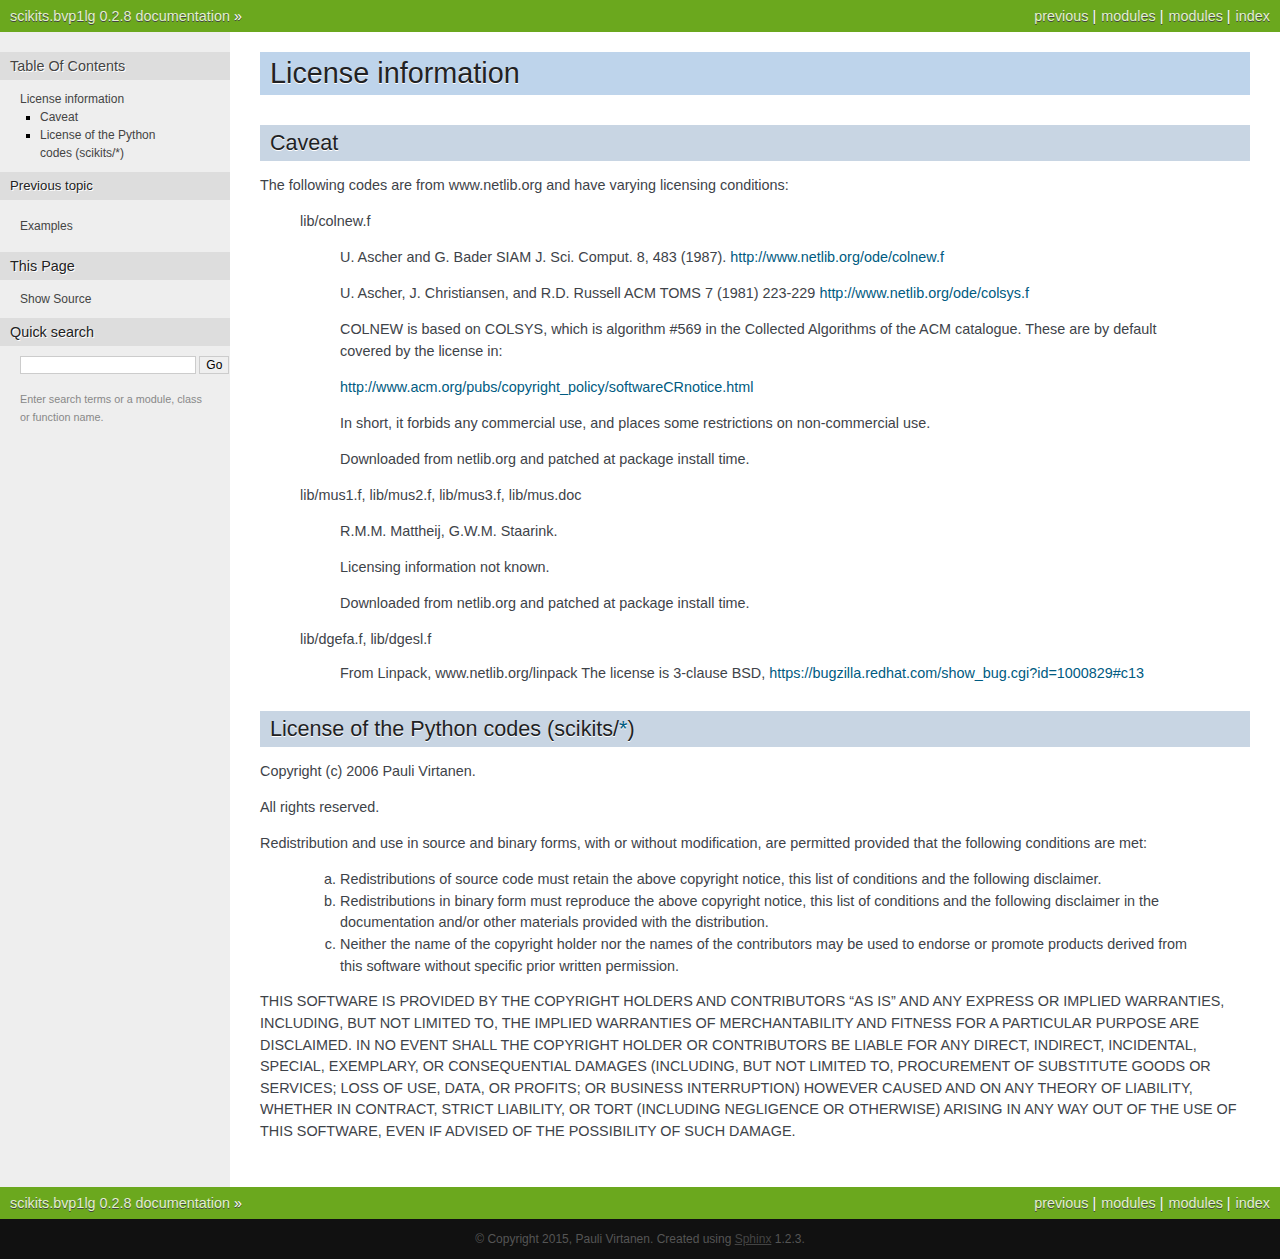
<file: license.html>
<!DOCTYPE html PUBLIC "-//W3C//DTD XHTML 1.0 Transitional//EN"
  "http://www.w3.org/TR/xhtml1/DTD/xhtml1-transitional.dtd">


<html xmlns="http://www.w3.org/1999/xhtml">
  <head>
    <meta http-equiv="Content-Type" content="text/html; charset=utf-8" />
    
    <title>License information &mdash; scikits.bvp1lg 0.2.8 documentation</title>
    
    <link rel="stylesheet" href="_static/fixup.css" type="text/css" />
    <link rel="stylesheet" href="_static/pygments.css" type="text/css" />
    
    <script type="text/javascript">
      var DOCUMENTATION_OPTIONS = {
        URL_ROOT:    './',
        VERSION:     '0.2.8',
        COLLAPSE_INDEX: false,
        FILE_SUFFIX: '.html',
        HAS_SOURCE:  true
      };
    </script>
    <script type="text/javascript" src="_static/jquery.js"></script>
    <script type="text/javascript" src="_static/underscore.js"></script>
    <script type="text/javascript" src="_static/doctools.js"></script>
    <script type="text/javascript" src="https://cdn.mathjax.org/mathjax/latest/MathJax.js?config=TeX-AMS-MML_HTMLorMML"></script>
    <link rel="top" title="scikits.bvp1lg 0.2.8 documentation" href="index.html" />
    <link rel="prev" title="Examples" href="examples.html" /> 
  </head>
  <body>
    <div class="related">
      <h3>Navigation</h3>
      <ul>
        <li class="right" style="margin-right: 10px">
          <a href="genindex.html" title="General Index"
             accesskey="I">index</a></li>
        <li class="right" >
          <a href="py-modindex.html" title="Python Module Index"
             >modules</a> |</li>
        <li class="right" >
          <a href="np-modindex.html" title="Python Module Index"
             >modules</a> |</li>
        <li class="right" >
          <a href="examples.html" title="Examples"
             accesskey="P">previous</a> |</li>
        <li><a href="index.html">scikits.bvp1lg 0.2.8 documentation</a> &raquo;</li> 
      </ul>
    </div>  

    <div class="document">
      <div class="documentwrapper">
        <div class="bodywrapper">
          <div class="body">
            
  <div class="section" id="license-information">
<h1>License information<a class="headerlink" href="#license-information" title="Permalink to this headline">¶</a></h1>
<div class="section" id="caveat">
<h2>Caveat<a class="headerlink" href="#caveat" title="Permalink to this headline">¶</a></h2>
<p>The following codes are from www.netlib.org and have varying licensing
conditions:</p>
<blockquote>
<div><p>lib/colnew.f</p>
<blockquote>
<div><p>U. Ascher and G. Bader
SIAM J. Sci. Comput. 8, 483 (1987).
<a class="reference external" href="http://www.netlib.org/ode/colnew.f">http://www.netlib.org/ode/colnew.f</a></p>
<p>U. Ascher, J. Christiansen, and R.D. Russell
ACM TOMS 7 (1981) 223-229
<a class="reference external" href="http://www.netlib.org/ode/colsys.f">http://www.netlib.org/ode/colsys.f</a></p>
<p>COLNEW is based on COLSYS, which is algorithm #569 in the
Collected Algorithms of the ACM catalogue. These are by default
covered by the license in:</p>
<p><a class="reference external" href="http://www.acm.org/pubs/copyright_policy/softwareCRnotice.html">http://www.acm.org/pubs/copyright_policy/softwareCRnotice.html</a></p>
<p>In short, it forbids any commercial use, and places some restrictions
on non-commercial use.</p>
<p>Downloaded from netlib.org and patched at package install time.</p>
</div></blockquote>
<p>lib/mus1.f, lib/mus2.f, lib/mus3.f, lib/mus.doc</p>
<blockquote>
<div><p>R.M.M. Mattheij, G.W.M. Staarink.</p>
<p>Licensing information not known.</p>
<p>Downloaded from netlib.org and patched at package install time.</p>
</div></blockquote>
<p>lib/dgefa.f, lib/dgesl.f</p>
<blockquote>
<div>From Linpack, www.netlib.org/linpack
The license is 3-clause BSD,
<a class="reference external" href="https://bugzilla.redhat.com/show_bug.cgi?id=1000829#c13">https://bugzilla.redhat.com/show_bug.cgi?id=1000829#c13</a></div></blockquote>
</div></blockquote>
</div>
<div class="section" id="license-of-the-python-codes-scikits">
<h2>License of the Python codes (scikits/<a href="#id1"><span class="problematic" id="id2">*</span></a>)<a class="headerlink" href="#license-of-the-python-codes-scikits" title="Permalink to this headline">¶</a></h2>
<p>Copyright (c) 2006 Pauli Virtanen.</p>
<p>All rights reserved.</p>
<p>Redistribution and use in source and binary forms, with or without
modification, are permitted provided that the following conditions are met:</p>
<blockquote>
<div><ol class="loweralpha simple">
<li>Redistributions of source code must retain the above copyright notice,
this list of conditions and the following disclaimer.</li>
<li>Redistributions in binary form must reproduce the above copyright
notice, this list of conditions and the following disclaimer in the
documentation and/or other materials provided with the distribution.</li>
<li>Neither the name of the copyright holder nor the names of the contributors
may be used to endorse or promote products derived from this software
without specific prior written permission.</li>
</ol>
</div></blockquote>
<p>THIS SOFTWARE IS PROVIDED BY THE COPYRIGHT HOLDERS AND CONTRIBUTORS
&#8220;AS IS&#8221; AND ANY EXPRESS OR IMPLIED WARRANTIES, INCLUDING, BUT NOT
LIMITED TO, THE IMPLIED WARRANTIES OF MERCHANTABILITY AND FITNESS FOR
A PARTICULAR PURPOSE ARE DISCLAIMED. IN NO EVENT SHALL THE COPYRIGHT
HOLDER OR CONTRIBUTORS BE LIABLE FOR ANY DIRECT, INDIRECT, INCIDENTAL,
SPECIAL, EXEMPLARY, OR CONSEQUENTIAL DAMAGES (INCLUDING, BUT NOT
LIMITED TO, PROCUREMENT OF SUBSTITUTE GOODS OR SERVICES; LOSS OF USE,
DATA, OR PROFITS; OR BUSINESS INTERRUPTION) HOWEVER CAUSED AND ON ANY
THEORY OF LIABILITY, WHETHER IN CONTRACT, STRICT LIABILITY, OR TORT
(INCLUDING NEGLIGENCE OR OTHERWISE) ARISING IN ANY WAY OUT OF THE USE
OF THIS SOFTWARE, EVEN IF ADVISED OF THE POSSIBILITY OF SUCH DAMAGE.</p>
</div>
</div>


          </div>
        </div>
      </div>
      <div class="sphinxsidebar">
        <div class="sphinxsidebarwrapper">
  <h3><a href="index.html">Table Of Contents</a></h3>
  <ul>
<li><a class="reference internal" href="#">License information</a><ul>
<li><a class="reference internal" href="#caveat">Caveat</a></li>
<li><a class="reference internal" href="#license-of-the-python-codes-scikits">License of the Python codes (scikits/*)</a></li>
</ul>
</li>
</ul>

  <h4>Previous topic</h4>
  <p class="topless"><a href="examples.html"
                        title="previous chapter">Examples</a></p>
  <h3>This Page</h3>
  <ul class="this-page-menu">
    <li><a href="_sources/license.txt"
           rel="nofollow">Show Source</a></li>
  </ul>
<div id="searchbox" style="display: none">
  <h3>Quick search</h3>
    <form class="search" action="search.html" method="get">
      <input type="text" name="q" />
      <input type="submit" value="Go" />
      <input type="hidden" name="check_keywords" value="yes" />
      <input type="hidden" name="area" value="default" />
    </form>
    <p class="searchtip" style="font-size: 90%">
    Enter search terms or a module, class or function name.
    </p>
</div>
<script type="text/javascript">$('#searchbox').show(0);</script>
        </div>
      </div>
      <div class="clearer"></div>
    </div>
    <div class="related">
      <h3>Navigation</h3>
      <ul>
        <li class="right" style="margin-right: 10px">
          <a href="genindex.html" title="General Index"
             >index</a></li>
        <li class="right" >
          <a href="py-modindex.html" title="Python Module Index"
             >modules</a> |</li>
        <li class="right" >
          <a href="np-modindex.html" title="Python Module Index"
             >modules</a> |</li>
        <li class="right" >
          <a href="examples.html" title="Examples"
             >previous</a> |</li>
        <li><a href="index.html">scikits.bvp1lg 0.2.8 documentation</a> &raquo;</li> 
      </ul>
    </div>
    <div class="footer">
        &copy; Copyright 2015, Pauli Virtanen.
      Created using <a href="http://sphinx-doc.org/">Sphinx</a> 1.2.3.
    </div>
  </body>
</html>
</file>
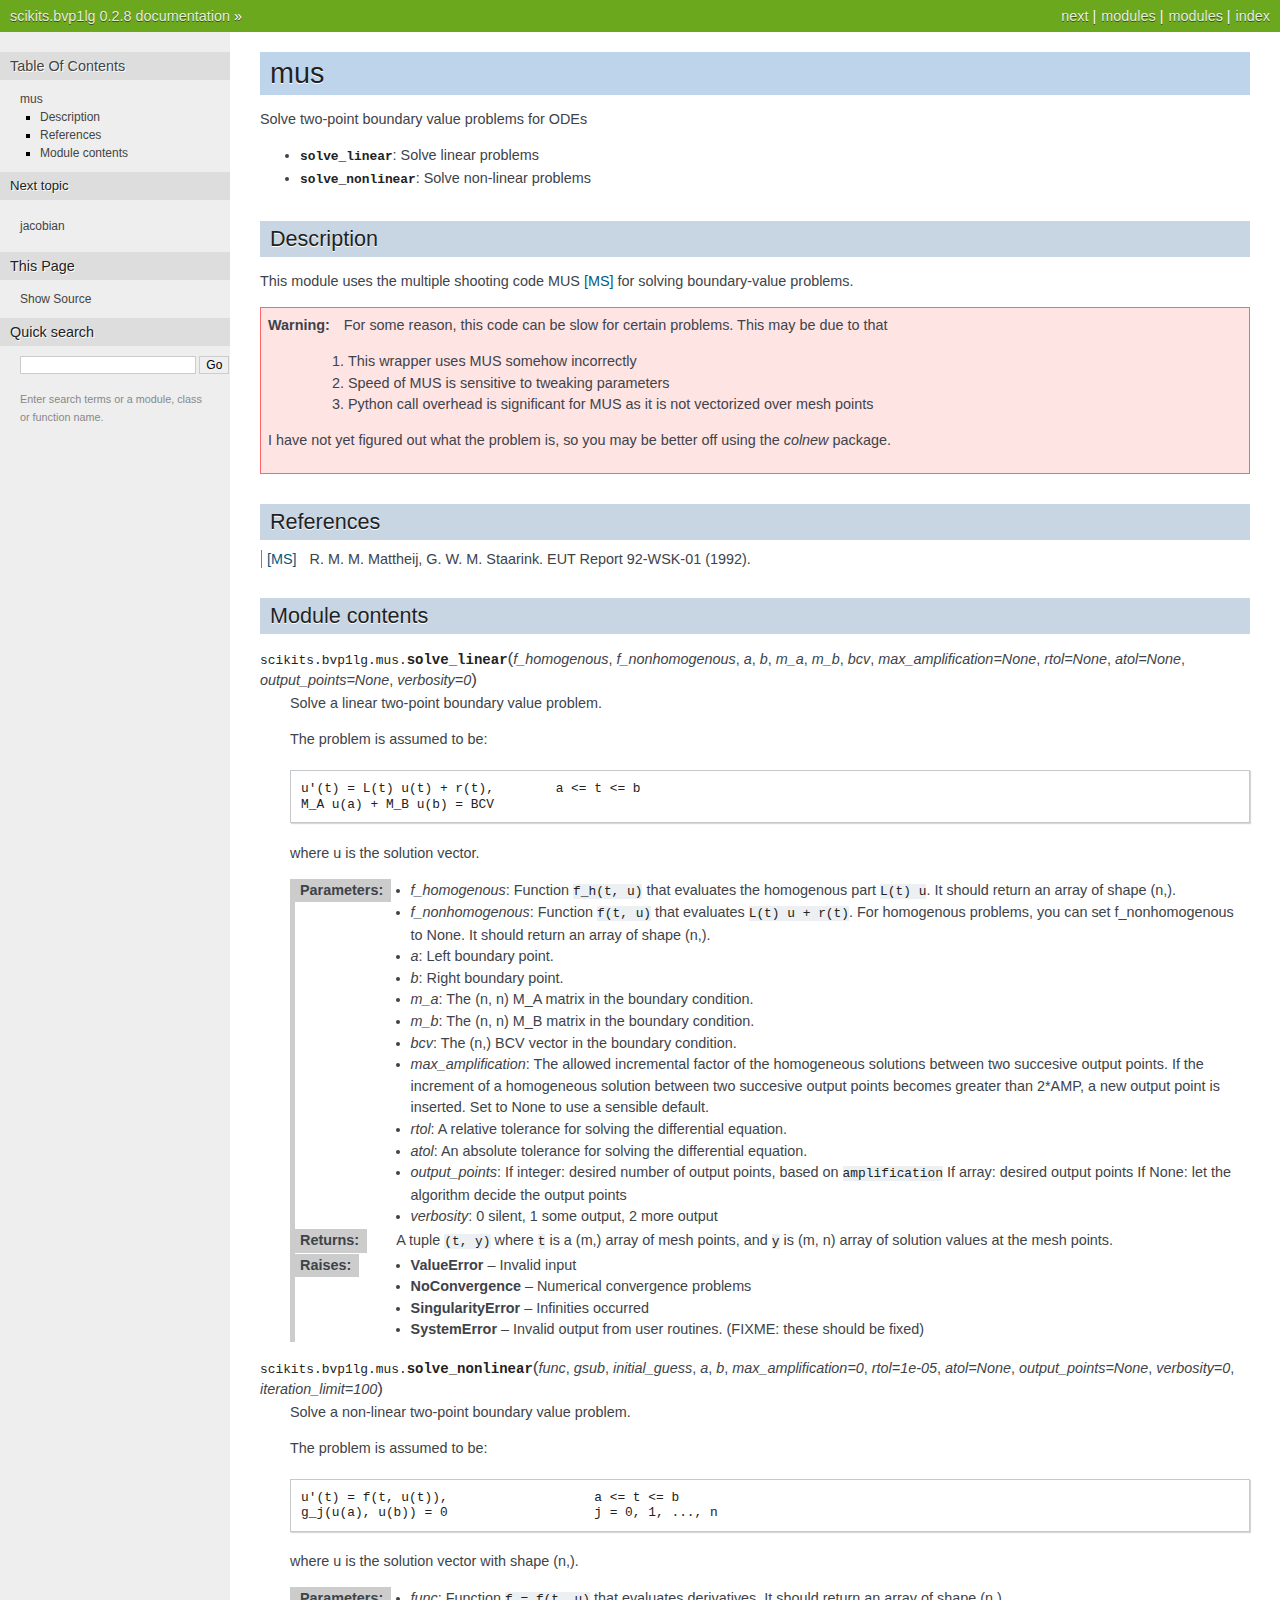
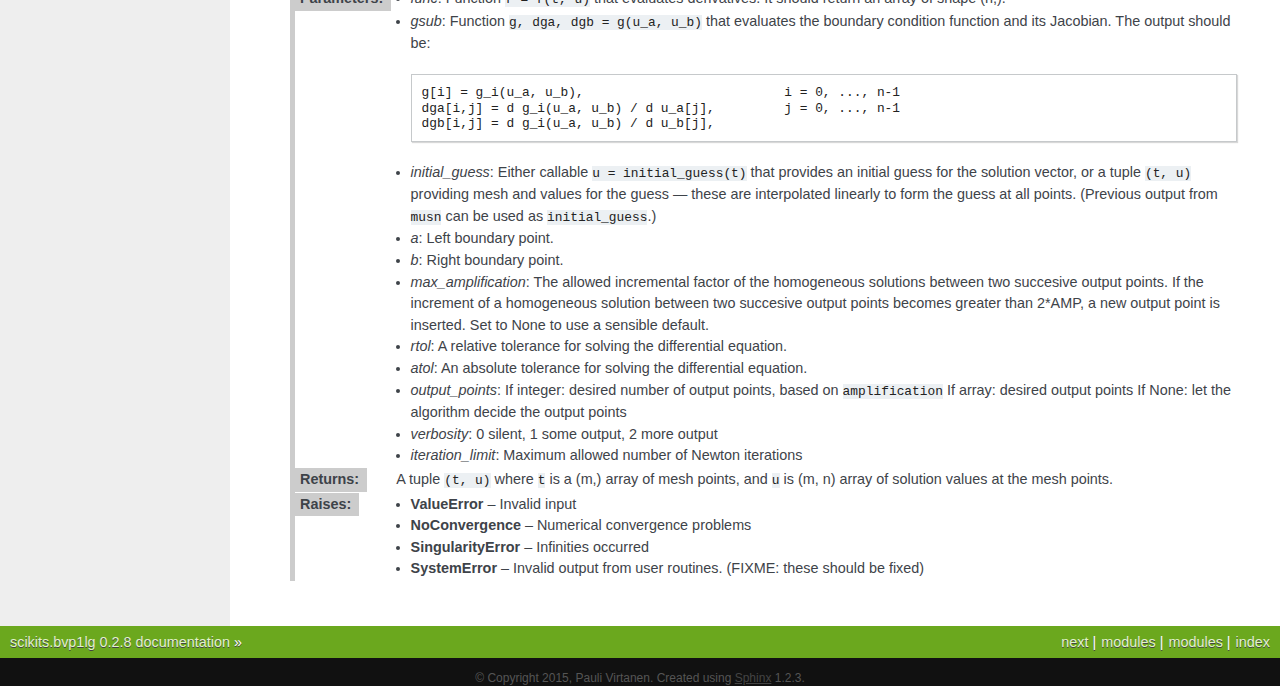
<file: mus.html>
<!DOCTYPE html PUBLIC "-//W3C//DTD XHTML 1.0 Transitional//EN"
  "http://www.w3.org/TR/xhtml1/DTD/xhtml1-transitional.dtd">


<html xmlns="http://www.w3.org/1999/xhtml">
  <head>
    <meta http-equiv="Content-Type" content="text/html; charset=utf-8" />
    
    <title>mus &mdash; scikits.bvp1lg 0.2.8 documentation</title>
    
    <link rel="stylesheet" href="_static/fixup.css" type="text/css" />
    <link rel="stylesheet" href="_static/pygments.css" type="text/css" />
    
    <script type="text/javascript">
      var DOCUMENTATION_OPTIONS = {
        URL_ROOT:    './',
        VERSION:     '0.2.8',
        COLLAPSE_INDEX: false,
        FILE_SUFFIX: '.html',
        HAS_SOURCE:  true
      };
    </script>
    <script type="text/javascript" src="_static/jquery.js"></script>
    <script type="text/javascript" src="_static/underscore.js"></script>
    <script type="text/javascript" src="_static/doctools.js"></script>
    <script type="text/javascript" src="https://cdn.mathjax.org/mathjax/latest/MathJax.js?config=TeX-AMS-MML_HTMLorMML"></script>
    <link rel="top" title="scikits.bvp1lg 0.2.8 documentation" href="index.html" />
    <link rel="next" title="jacobian" href="jacobian.html" /> 
  </head>
  <body>
    <div class="related">
      <h3>Navigation</h3>
      <ul>
        <li class="right" style="margin-right: 10px">
          <a href="genindex.html" title="General Index"
             accesskey="I">index</a></li>
        <li class="right" >
          <a href="py-modindex.html" title="Python Module Index"
             >modules</a> |</li>
        <li class="right" >
          <a href="np-modindex.html" title="Python Module Index"
             >modules</a> |</li>
        <li class="right" >
          <a href="jacobian.html" title="jacobian"
             accesskey="N">next</a> |</li>
        <li><a href="index.html">scikits.bvp1lg 0.2.8 documentation</a> &raquo;</li> 
      </ul>
    </div>  

    <div class="document">
      <div class="documentwrapper">
        <div class="bodywrapper">
          <div class="body">
            
  <span class="target" id="module-scikits.bvp1lg.mus"></span><div class="section" id="mus">
<h1>mus<a class="headerlink" href="#mus" title="Permalink to this headline">¶</a></h1>
<p>Solve two-point boundary value problems for ODEs</p>
<ul class="simple">
<li><a class="reference internal" href="#scikits.bvp1lg.mus.solve_linear" title="scikits.bvp1lg.mus.solve_linear"><tt class="xref py py-obj docutils literal"><span class="pre">solve_linear</span></tt></a>: Solve linear problems</li>
<li><a class="reference internal" href="#scikits.bvp1lg.mus.solve_nonlinear" title="scikits.bvp1lg.mus.solve_nonlinear"><tt class="xref py py-obj docutils literal"><span class="pre">solve_nonlinear</span></tt></a>: Solve non-linear problems</li>
</ul>
<div class="section" id="description">
<h2>Description<a class="headerlink" href="#description" title="Permalink to this headline">¶</a></h2>
<p>This module uses the multiple shooting code MUS <a class="reference internal" href="#ms" id="id1">[MS]</a> for solving
boundary-value problems.</p>
<div class="admonition warning">
<p class="first admonition-title">Warning</p>
<p>For some reason, this code can be slow for certain problems.
This may be due to that</p>
<blockquote>
<div><ol class="arabic simple">
<li>This wrapper uses MUS somehow incorrectly</li>
<li>Speed of MUS is sensitive to tweaking parameters</li>
<li>Python call overhead is significant for MUS as it is
not vectorized over mesh points</li>
</ol>
</div></blockquote>
<p class="last">I have not yet figured out what the problem is, so you may be
better off using the <em class="xref py py-obj">colnew</em> package.</p>
</div>
</div>
<div class="section" id="references">
<h2>References<a class="headerlink" href="#references" title="Permalink to this headline">¶</a></h2>
<table class="docutils citation" frame="void" id="ms" rules="none">
<colgroup><col class="label" /><col /></colgroup>
<tbody valign="top">
<tr><td class="label"><a class="fn-backref" href="#id1">[MS]</a></td><td>R. M. M. Mattheij, G. W. M. Staarink.
EUT Report 92-WSK-01 (1992).</td></tr>
</tbody>
</table>
</div>
<div class="section" id="module-contents">
<h2>Module contents<a class="headerlink" href="#module-contents" title="Permalink to this headline">¶</a></h2>
<dl class="function">
<dt id="scikits.bvp1lg.mus.solve_linear">
<tt class="descclassname">scikits.bvp1lg.mus.</tt><tt class="descname">solve_linear</tt><big>(</big><em>f_homogenous</em>, <em>f_nonhomogenous</em>, <em>a</em>, <em>b</em>, <em>m_a</em>, <em>m_b</em>, <em>bcv</em>, <em>max_amplification=None</em>, <em>rtol=None</em>, <em>atol=None</em>, <em>output_points=None</em>, <em>verbosity=0</em><big>)</big><a class="headerlink" href="#scikits.bvp1lg.mus.solve_linear" title="Permalink to this definition">¶</a></dt>
<dd><p>Solve a linear two-point boundary value problem.</p>
<p>The problem is assumed to be:</p>
<div class="highlight-python"><div class="highlight"><pre>u&#39;(t) = L(t) u(t) + r(t),        a &lt;= t &lt;= b
M_A u(a) + M_B u(b) = BCV
</pre></div>
</div>
<p>where u is the solution vector.</p>
<table class="docutils field-list" frame="void" rules="none">
<col class="field-name" />
<col class="field-body" />
<tbody valign="top">
<tr class="field-odd field"><th class="field-name">Parameters:</th><td class="field-body"><ul class="first simple">
<li><em class="xref py py-obj">f_homogenous</em>:
Function <tt class="docutils literal"><span class="pre">f_h(t,</span> <span class="pre">u)</span></tt> that evaluates the homogenous part <tt class="docutils literal"><span class="pre">L(t)</span> <span class="pre">u</span></tt>.
It should return an array of shape (n,).</li>
<li><em class="xref py py-obj">f_nonhomogenous</em>:
Function <tt class="docutils literal"><span class="pre">f(t,</span> <span class="pre">u)</span></tt> that evaluates <tt class="docutils literal"><span class="pre">L(t)</span> <span class="pre">u</span> <span class="pre">+</span> <span class="pre">r(t)</span></tt>.
For homogenous problems, you can set f_nonhomogenous to None.
It should return an array of shape (n,).</li>
<li><em class="xref py py-obj">a</em>:
Left boundary point.</li>
<li><em class="xref py py-obj">b</em>:
Right boundary point.</li>
<li><em class="xref py py-obj">m_a</em>:
The (n, n) M_A matrix in the boundary condition.</li>
<li><em class="xref py py-obj">m_b</em>:
The (n, n) M_B matrix in the boundary condition.</li>
<li><em class="xref py py-obj">bcv</em>:
The (n,) BCV vector in the boundary condition.</li>
<li><em class="xref py py-obj">max_amplification</em>:
The allowed incremental factor of the homogeneous solutions between
two succesive output points. If the increment of a homogeneous
solution between two succesive output points becomes greater
than 2*AMP, a new output point is inserted.
Set to None to use a sensible default.</li>
<li><em class="xref py py-obj">rtol</em>:
A relative tolerance for solving the differential equation.</li>
<li><em class="xref py py-obj">atol</em>:
An absolute tolerance for solving the differential equation.</li>
<li><em class="xref py py-obj">output_points</em>:
If integer: desired number of output points, based on <tt class="docutils literal"><span class="pre">amplification</span></tt>
If array: desired output points
If None: let the algorithm decide the output points</li>
<li><em class="xref py py-obj">verbosity</em>:
0 silent, 1 some output, 2 more output</li>
</ul>
</td>
</tr>
<tr class="field-even field"><th class="field-name">Returns:</th><td class="field-body"><p class="first">A tuple <tt class="docutils literal"><span class="pre">(t,</span> <span class="pre">y)</span></tt> where <tt class="docutils literal"><span class="pre">t</span></tt> is a (m,) array of mesh points, and
<tt class="docutils literal"><span class="pre">y</span></tt> is (m, n) array of solution values at the mesh points.</p>
</td>
</tr>
<tr class="field-odd field"><th class="field-name">Raises:</th><td class="field-body"><ul class="first last simple">
<li><strong>ValueError</strong> &#8211; Invalid input</li>
<li><strong>NoConvergence</strong> &#8211; Numerical convergence problems</li>
<li><strong>SingularityError</strong> &#8211; Infinities occurred</li>
<li><strong>SystemError</strong> &#8211; Invalid output from user routines. (FIXME: these should be fixed)</li>
</ul>
</td>
</tr>
</tbody>
</table>
</dd></dl>

<dl class="function">
<dt id="scikits.bvp1lg.mus.solve_nonlinear">
<tt class="descclassname">scikits.bvp1lg.mus.</tt><tt class="descname">solve_nonlinear</tt><big>(</big><em>func</em>, <em>gsub</em>, <em>initial_guess</em>, <em>a</em>, <em>b</em>, <em>max_amplification=0</em>, <em>rtol=1e-05</em>, <em>atol=None</em>, <em>output_points=None</em>, <em>verbosity=0</em>, <em>iteration_limit=100</em><big>)</big><a class="headerlink" href="#scikits.bvp1lg.mus.solve_nonlinear" title="Permalink to this definition">¶</a></dt>
<dd><p>Solve a non-linear two-point boundary value problem.</p>
<p>The problem is assumed to be:</p>
<div class="highlight-python"><div class="highlight"><pre>u&#39;(t) = f(t, u(t)),                   a &lt;= t &lt;= b
g_j(u(a), u(b)) = 0                   j = 0, 1, ..., n
</pre></div>
</div>
<p>where u is the solution vector with shape (n,).</p>
<table class="docutils field-list" frame="void" rules="none">
<col class="field-name" />
<col class="field-body" />
<tbody valign="top">
<tr class="field-odd field"><th class="field-name">Parameters:</th><td class="field-body"><ul class="first">
<li><p class="first"><em class="xref py py-obj">func</em>:
Function <tt class="docutils literal"><span class="pre">f</span> <span class="pre">=</span> <span class="pre">f(t,</span> <span class="pre">u)</span></tt> that evaluates derivatives.
It should return an array of shape (n,).</p>
</li>
<li><p class="first"><em class="xref py py-obj">gsub</em>:
Function <tt class="docutils literal"><span class="pre">g,</span> <span class="pre">dga,</span> <span class="pre">dgb</span> <span class="pre">=</span> <span class="pre">g(u_a,</span> <span class="pre">u_b)</span></tt> that evaluates the boundary
condition function and its Jacobian. The output should be:</p>
<div class="highlight-python"><div class="highlight"><pre>g[i] = g_i(u_a, u_b),                          i = 0, ..., n-1
dga[i,j] = d g_i(u_a, u_b) / d u_a[j],         j = 0, ..., n-1
dgb[i,j] = d g_i(u_a, u_b) / d u_b[j],
</pre></div>
</div>
</li>
<li><p class="first"><em class="xref py py-obj">initial_guess</em>:
Either callable <tt class="docutils literal"><span class="pre">u</span> <span class="pre">=</span> <span class="pre">initial_guess(t)</span></tt> that provides an initial
guess for the solution vector, or a tuple <tt class="docutils literal"><span class="pre">(t,</span> <span class="pre">u)</span></tt> providing
mesh and values for the guess &#8212; these are interpolated
linearly to form the guess at all points.
(Previous output from <tt class="docutils literal"><span class="pre">musn</span></tt> can be used as <tt class="docutils literal"><span class="pre">initial_guess</span></tt>.)</p>
</li>
<li><p class="first"><em class="xref py py-obj">a</em>:
Left boundary point.</p>
</li>
<li><p class="first"><em class="xref py py-obj">b</em>:
Right boundary point.</p>
</li>
<li><p class="first"><em class="xref py py-obj">max_amplification</em>:
The allowed incremental factor of the homogeneous solutions between
two succesive output points. If the increment of a homogeneous
solution between two succesive output points becomes greater
than 2*AMP, a new output point is inserted.
Set to None to use a sensible default.</p>
</li>
<li><p class="first"><em class="xref py py-obj">rtol</em>:
A relative tolerance for solving the differential equation.</p>
</li>
<li><p class="first"><em class="xref py py-obj">atol</em>:
An absolute tolerance for solving the differential equation.</p>
</li>
<li><p class="first"><em class="xref py py-obj">output_points</em>:
If integer: desired number of output points, based on <tt class="docutils literal"><span class="pre">amplification</span></tt>
If array: desired output points
If None: let the algorithm decide the output points</p>
</li>
<li><p class="first"><em class="xref py py-obj">verbosity</em>:
0 silent, 1 some output, 2 more output</p>
</li>
<li><p class="first"><em class="xref py py-obj">iteration_limit</em>:
Maximum allowed number of Newton iterations</p>
</li>
</ul>
</td>
</tr>
<tr class="field-even field"><th class="field-name">Returns:</th><td class="field-body"><p class="first">A tuple <tt class="docutils literal"><span class="pre">(t,</span> <span class="pre">u)</span></tt> where <tt class="docutils literal"><span class="pre">t</span></tt> is a (m,) array of mesh points, and
<tt class="docutils literal"><span class="pre">u</span></tt> is (m, n) array of solution values at the mesh points.</p>
</td>
</tr>
<tr class="field-odd field"><th class="field-name">Raises:</th><td class="field-body"><ul class="first last simple">
<li><strong>ValueError</strong> &#8211; Invalid input</li>
<li><strong>NoConvergence</strong> &#8211; Numerical convergence problems</li>
<li><strong>SingularityError</strong> &#8211; Infinities occurred</li>
<li><strong>SystemError</strong> &#8211; Invalid output from user routines. (FIXME: these should be fixed)</li>
</ul>
</td>
</tr>
</tbody>
</table>
</dd></dl>

</div>
</div>


          </div>
        </div>
      </div>
      <div class="sphinxsidebar">
        <div class="sphinxsidebarwrapper">
  <h3><a href="index.html">Table Of Contents</a></h3>
  <ul>
<li><a class="reference internal" href="#">mus</a><ul>
<li><a class="reference internal" href="#description">Description</a></li>
<li><a class="reference internal" href="#references">References</a></li>
<li><a class="reference internal" href="#module-contents">Module contents</a></li>
</ul>
</li>
</ul>

  <h4>Next topic</h4>
  <p class="topless"><a href="jacobian.html"
                        title="next chapter">jacobian</a></p>
  <h3>This Page</h3>
  <ul class="this-page-menu">
    <li><a href="_sources/mus.txt"
           rel="nofollow">Show Source</a></li>
  </ul>
<div id="searchbox" style="display: none">
  <h3>Quick search</h3>
    <form class="search" action="search.html" method="get">
      <input type="text" name="q" />
      <input type="submit" value="Go" />
      <input type="hidden" name="check_keywords" value="yes" />
      <input type="hidden" name="area" value="default" />
    </form>
    <p class="searchtip" style="font-size: 90%">
    Enter search terms or a module, class or function name.
    </p>
</div>
<script type="text/javascript">$('#searchbox').show(0);</script>
        </div>
      </div>
      <div class="clearer"></div>
    </div>
    <div class="related">
      <h3>Navigation</h3>
      <ul>
        <li class="right" style="margin-right: 10px">
          <a href="genindex.html" title="General Index"
             >index</a></li>
        <li class="right" >
          <a href="py-modindex.html" title="Python Module Index"
             >modules</a> |</li>
        <li class="right" >
          <a href="np-modindex.html" title="Python Module Index"
             >modules</a> |</li>
        <li class="right" >
          <a href="jacobian.html" title="jacobian"
             >next</a> |</li>
        <li><a href="index.html">scikits.bvp1lg 0.2.8 documentation</a> &raquo;</li> 
      </ul>
    </div>
    <div class="footer">
        &copy; Copyright 2015, Pauli Virtanen.
      Created using <a href="http://sphinx-doc.org/">Sphinx</a> 1.2.3.
    </div>
  </body>
</html>
</file>
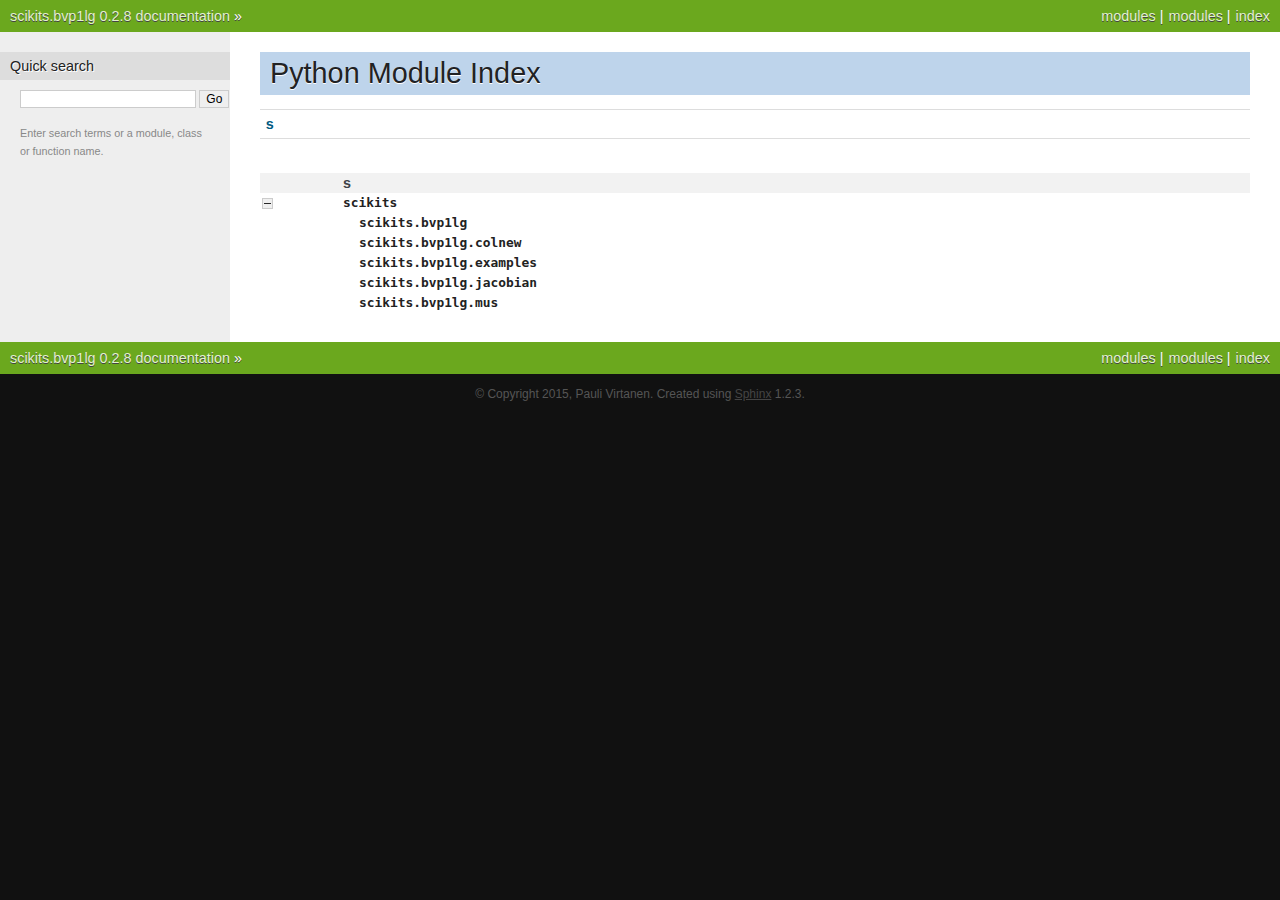
<file: np-modindex.html>
<!DOCTYPE html PUBLIC "-//W3C//DTD XHTML 1.0 Transitional//EN"
  "http://www.w3.org/TR/xhtml1/DTD/xhtml1-transitional.dtd">


<html xmlns="http://www.w3.org/1999/xhtml">
  <head>
    <meta http-equiv="Content-Type" content="text/html; charset=utf-8" />
    
    <title>Python Module Index &mdash; scikits.bvp1lg 0.2.8 documentation</title>
    
    <link rel="stylesheet" href="_static/fixup.css" type="text/css" />
    <link rel="stylesheet" href="_static/pygments.css" type="text/css" />
    
    <script type="text/javascript">
      var DOCUMENTATION_OPTIONS = {
        URL_ROOT:    './',
        VERSION:     '0.2.8',
        COLLAPSE_INDEX: false,
        FILE_SUFFIX: '.html',
        HAS_SOURCE:  true
      };
    </script>
    <script type="text/javascript" src="_static/jquery.js"></script>
    <script type="text/javascript" src="_static/underscore.js"></script>
    <script type="text/javascript" src="_static/doctools.js"></script>
    <script type="text/javascript" src="https://cdn.mathjax.org/mathjax/latest/MathJax.js?config=TeX-AMS-MML_HTMLorMML"></script>
    <link rel="top" title="scikits.bvp1lg 0.2.8 documentation" href="index.html" />
 


  </head>
  <body>
    <div class="related">
      <h3>Navigation</h3>
      <ul>
        <li class="right" style="margin-right: 10px">
          <a href="genindex.html" title="General Index"
             accesskey="I">index</a></li>
        <li class="right" >
          <a href="py-modindex.html" title="Python Module Index"
             >modules</a> |</li>
        <li class="right" >
          <a href="#" title="Python Module Index"
             >modules</a> |</li>
        <li><a href="index.html">scikits.bvp1lg 0.2.8 documentation</a> &raquo;</li> 
      </ul>
    </div>  

    <div class="document">
      <div class="documentwrapper">
        <div class="bodywrapper">
          <div class="body">
            

   <h1>Python Module Index</h1>

   <div class="modindex-jumpbox">
   <a href="#cap-s"><strong>s</strong></a>
   </div>

   <table class="indextable modindextable" cellspacing="0" cellpadding="2">
     <tr class="pcap"><td></td><td>&nbsp;</td><td></td></tr>
     <tr class="cap" id="cap-s"><td></td><td>
       <strong>s</strong></td><td></td></tr>
     <tr>
       <td><img src="_static/minus.png" class="toggler"
              id="toggle-1" style="display: none" alt="-" /></td>
       <td>
       <tt class="xref">scikits</tt></td><td>
       <em></em></td></tr>
     <tr class="cg-1">
       <td></td>
       <td>&nbsp;&nbsp;&nbsp;
       <a href="index.html#module-scikits.bvp1lg"><tt class="xref">scikits.bvp1lg</tt></a></td><td>
       <em></em></td></tr>
     <tr class="cg-1">
       <td></td>
       <td>&nbsp;&nbsp;&nbsp;
       <a href="colnew.html#module-scikits.bvp1lg.colnew"><tt class="xref">scikits.bvp1lg.colnew</tt></a></td><td>
       <em></em></td></tr>
     <tr class="cg-1">
       <td></td>
       <td>&nbsp;&nbsp;&nbsp;
       <a href="examples.html#module-scikits.bvp1lg.examples"><tt class="xref">scikits.bvp1lg.examples</tt></a></td><td>
       <em></em></td></tr>
     <tr class="cg-1">
       <td></td>
       <td>&nbsp;&nbsp;&nbsp;
       <a href="jacobian.html#module-scikits.bvp1lg.jacobian"><tt class="xref">scikits.bvp1lg.jacobian</tt></a></td><td>
       <em></em></td></tr>
     <tr class="cg-1">
       <td></td>
       <td>&nbsp;&nbsp;&nbsp;
       <a href="mus.html#module-scikits.bvp1lg.mus"><tt class="xref">scikits.bvp1lg.mus</tt></a></td><td>
       <em></em></td></tr>
   </table>


          </div>
        </div>
      </div>
      <div class="sphinxsidebar">
        <div class="sphinxsidebarwrapper">
<div id="searchbox" style="display: none">
  <h3>Quick search</h3>
    <form class="search" action="search.html" method="get">
      <input type="text" name="q" />
      <input type="submit" value="Go" />
      <input type="hidden" name="check_keywords" value="yes" />
      <input type="hidden" name="area" value="default" />
    </form>
    <p class="searchtip" style="font-size: 90%">
    Enter search terms or a module, class or function name.
    </p>
</div>
<script type="text/javascript">$('#searchbox').show(0);</script>
        </div>
      </div>
      <div class="clearer"></div>
    </div>
    <div class="related">
      <h3>Navigation</h3>
      <ul>
        <li class="right" style="margin-right: 10px">
          <a href="genindex.html" title="General Index"
             >index</a></li>
        <li class="right" >
          <a href="py-modindex.html" title="Python Module Index"
             >modules</a> |</li>
        <li class="right" >
          <a href="#" title="Python Module Index"
             >modules</a> |</li>
        <li><a href="index.html">scikits.bvp1lg 0.2.8 documentation</a> &raquo;</li> 
      </ul>
    </div>
    <div class="footer">
        &copy; Copyright 2015, Pauli Virtanen.
      Created using <a href="http://sphinx-doc.org/">Sphinx</a> 1.2.3.
    </div>
  </body>
</html>
</file>
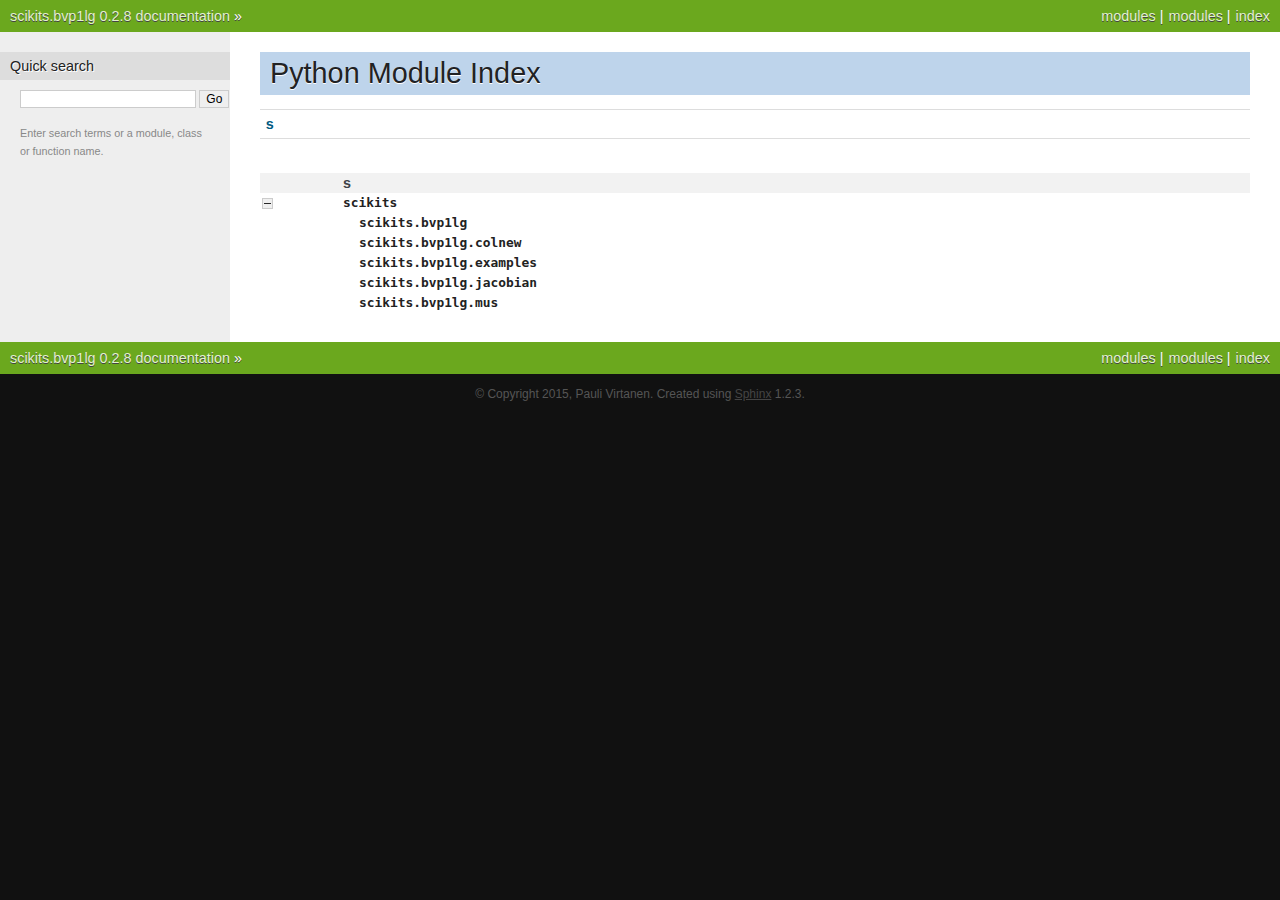
<file: py-modindex.html>
<!DOCTYPE html PUBLIC "-//W3C//DTD XHTML 1.0 Transitional//EN"
  "http://www.w3.org/TR/xhtml1/DTD/xhtml1-transitional.dtd">


<html xmlns="http://www.w3.org/1999/xhtml">
  <head>
    <meta http-equiv="Content-Type" content="text/html; charset=utf-8" />
    
    <title>Python Module Index &mdash; scikits.bvp1lg 0.2.8 documentation</title>
    
    <link rel="stylesheet" href="_static/fixup.css" type="text/css" />
    <link rel="stylesheet" href="_static/pygments.css" type="text/css" />
    
    <script type="text/javascript">
      var DOCUMENTATION_OPTIONS = {
        URL_ROOT:    './',
        VERSION:     '0.2.8',
        COLLAPSE_INDEX: false,
        FILE_SUFFIX: '.html',
        HAS_SOURCE:  true
      };
    </script>
    <script type="text/javascript" src="_static/jquery.js"></script>
    <script type="text/javascript" src="_static/underscore.js"></script>
    <script type="text/javascript" src="_static/doctools.js"></script>
    <script type="text/javascript" src="https://cdn.mathjax.org/mathjax/latest/MathJax.js?config=TeX-AMS-MML_HTMLorMML"></script>
    <link rel="top" title="scikits.bvp1lg 0.2.8 documentation" href="index.html" />
 


  </head>
  <body>
    <div class="related">
      <h3>Navigation</h3>
      <ul>
        <li class="right" style="margin-right: 10px">
          <a href="genindex.html" title="General Index"
             accesskey="I">index</a></li>
        <li class="right" >
          <a href="#" title="Python Module Index"
             >modules</a> |</li>
        <li class="right" >
          <a href="np-modindex.html" title="Python Module Index"
             >modules</a> |</li>
        <li><a href="index.html">scikits.bvp1lg 0.2.8 documentation</a> &raquo;</li> 
      </ul>
    </div>  

    <div class="document">
      <div class="documentwrapper">
        <div class="bodywrapper">
          <div class="body">
            

   <h1>Python Module Index</h1>

   <div class="modindex-jumpbox">
   <a href="#cap-s"><strong>s</strong></a>
   </div>

   <table class="indextable modindextable" cellspacing="0" cellpadding="2">
     <tr class="pcap"><td></td><td>&nbsp;</td><td></td></tr>
     <tr class="cap" id="cap-s"><td></td><td>
       <strong>s</strong></td><td></td></tr>
     <tr>
       <td><img src="_static/minus.png" class="toggler"
              id="toggle-1" style="display: none" alt="-" /></td>
       <td>
       <tt class="xref">scikits</tt></td><td>
       <em></em></td></tr>
     <tr class="cg-1">
       <td></td>
       <td>&nbsp;&nbsp;&nbsp;
       <a href="index.html#module-scikits.bvp1lg"><tt class="xref">scikits.bvp1lg</tt></a></td><td>
       <em></em></td></tr>
     <tr class="cg-1">
       <td></td>
       <td>&nbsp;&nbsp;&nbsp;
       <a href="colnew.html#module-scikits.bvp1lg.colnew"><tt class="xref">scikits.bvp1lg.colnew</tt></a></td><td>
       <em></em></td></tr>
     <tr class="cg-1">
       <td></td>
       <td>&nbsp;&nbsp;&nbsp;
       <a href="examples.html#module-scikits.bvp1lg.examples"><tt class="xref">scikits.bvp1lg.examples</tt></a></td><td>
       <em></em></td></tr>
     <tr class="cg-1">
       <td></td>
       <td>&nbsp;&nbsp;&nbsp;
       <a href="jacobian.html#module-scikits.bvp1lg.jacobian"><tt class="xref">scikits.bvp1lg.jacobian</tt></a></td><td>
       <em></em></td></tr>
     <tr class="cg-1">
       <td></td>
       <td>&nbsp;&nbsp;&nbsp;
       <a href="mus.html#module-scikits.bvp1lg.mus"><tt class="xref">scikits.bvp1lg.mus</tt></a></td><td>
       <em></em></td></tr>
   </table>


          </div>
        </div>
      </div>
      <div class="sphinxsidebar">
        <div class="sphinxsidebarwrapper">
<div id="searchbox" style="display: none">
  <h3>Quick search</h3>
    <form class="search" action="search.html" method="get">
      <input type="text" name="q" />
      <input type="submit" value="Go" />
      <input type="hidden" name="check_keywords" value="yes" />
      <input type="hidden" name="area" value="default" />
    </form>
    <p class="searchtip" style="font-size: 90%">
    Enter search terms or a module, class or function name.
    </p>
</div>
<script type="text/javascript">$('#searchbox').show(0);</script>
        </div>
      </div>
      <div class="clearer"></div>
    </div>
    <div class="related">
      <h3>Navigation</h3>
      <ul>
        <li class="right" style="margin-right: 10px">
          <a href="genindex.html" title="General Index"
             >index</a></li>
        <li class="right" >
          <a href="#" title="Python Module Index"
             >modules</a> |</li>
        <li class="right" >
          <a href="np-modindex.html" title="Python Module Index"
             >modules</a> |</li>
        <li><a href="index.html">scikits.bvp1lg 0.2.8 documentation</a> &raquo;</li> 
      </ul>
    </div>
    <div class="footer">
        &copy; Copyright 2015, Pauli Virtanen.
      Created using <a href="http://sphinx-doc.org/">Sphinx</a> 1.2.3.
    </div>
  </body>
</html>
</file>
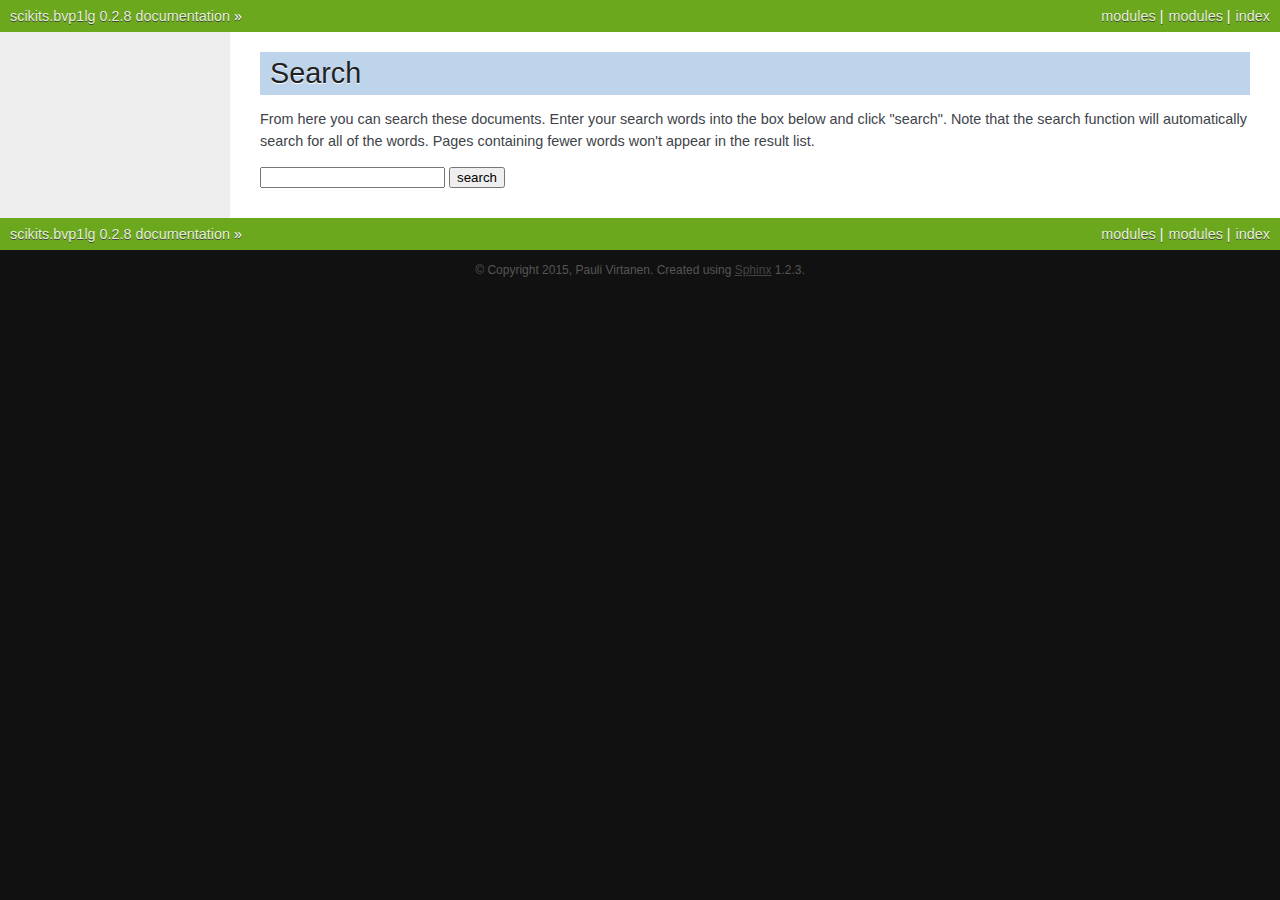
<file: search.html>
<!DOCTYPE html PUBLIC "-//W3C//DTD XHTML 1.0 Transitional//EN"
  "http://www.w3.org/TR/xhtml1/DTD/xhtml1-transitional.dtd">


<html xmlns="http://www.w3.org/1999/xhtml">
  <head>
    <meta http-equiv="Content-Type" content="text/html; charset=utf-8" />
    
    <title>Search &mdash; scikits.bvp1lg 0.2.8 documentation</title>
    
    <link rel="stylesheet" href="_static/fixup.css" type="text/css" />
    <link rel="stylesheet" href="_static/pygments.css" type="text/css" />
    
    <script type="text/javascript">
      var DOCUMENTATION_OPTIONS = {
        URL_ROOT:    './',
        VERSION:     '0.2.8',
        COLLAPSE_INDEX: false,
        FILE_SUFFIX: '.html',
        HAS_SOURCE:  true
      };
    </script>
    <script type="text/javascript" src="_static/jquery.js"></script>
    <script type="text/javascript" src="_static/underscore.js"></script>
    <script type="text/javascript" src="_static/doctools.js"></script>
    <script type="text/javascript" src="https://cdn.mathjax.org/mathjax/latest/MathJax.js?config=TeX-AMS-MML_HTMLorMML"></script>
    <script type="text/javascript" src="_static/searchtools.js"></script>
    <link rel="top" title="scikits.bvp1lg 0.2.8 documentation" href="index.html" />
  <script type="text/javascript">
    jQuery(function() { Search.loadIndex("searchindex.js"); });
  </script>
  
  <script type="text/javascript" id="searchindexloader"></script>
   

  </head>
  <body>
    <div class="related">
      <h3>Navigation</h3>
      <ul>
        <li class="right" style="margin-right: 10px">
          <a href="genindex.html" title="General Index"
             accesskey="I">index</a></li>
        <li class="right" >
          <a href="py-modindex.html" title="Python Module Index"
             >modules</a> |</li>
        <li class="right" >
          <a href="np-modindex.html" title="Python Module Index"
             >modules</a> |</li>
        <li><a href="index.html">scikits.bvp1lg 0.2.8 documentation</a> &raquo;</li> 
      </ul>
    </div>  

    <div class="document">
      <div class="documentwrapper">
        <div class="bodywrapper">
          <div class="body">
            
  <h1 id="search-documentation">Search</h1>
  <div id="fallback" class="admonition warning">
  <script type="text/javascript">$('#fallback').hide();</script>
  <p>
    Please activate JavaScript to enable the search
    functionality.
  </p>
  </div>
  <p>
    From here you can search these documents. Enter your search
    words into the box below and click "search". Note that the search
    function will automatically search for all of the words. Pages
    containing fewer words won't appear in the result list.
  </p>
  <form action="" method="get">
    <input type="text" name="q" value="" />
    <input type="submit" value="search" />
    <span id="search-progress" style="padding-left: 10px"></span>
  </form>
  
  <div id="search-results">
  
  </div>

          </div>
        </div>
      </div>
      <div class="sphinxsidebar">
        <div class="sphinxsidebarwrapper">
        </div>
      </div>
      <div class="clearer"></div>
    </div>
    <div class="related">
      <h3>Navigation</h3>
      <ul>
        <li class="right" style="margin-right: 10px">
          <a href="genindex.html" title="General Index"
             >index</a></li>
        <li class="right" >
          <a href="py-modindex.html" title="Python Module Index"
             >modules</a> |</li>
        <li class="right" >
          <a href="np-modindex.html" title="Python Module Index"
             >modules</a> |</li>
        <li><a href="index.html">scikits.bvp1lg 0.2.8 documentation</a> &raquo;</li> 
      </ul>
    </div>
    <div class="footer">
        &copy; Copyright 2015, Pauli Virtanen.
      Created using <a href="http://sphinx-doc.org/">Sphinx</a> 1.2.3.
    </div>
  </body>
</html>
</file>
<file: _static/fixup.css>
@import "nature.css";

td.field-body > blockquote {
    margin-top: 0.1em;
    margin-bottom: 0.1em;
}

table.field-list th {
  white-space: nowrap;
  background-color: #ccc;
  padding-left: 5px;
  display: inline-block;
}

table.field-list {
  border-left: 5px solid #ccc !important;
  border-collapse: collapse;
  border-spacing: 10px;
}
</file>
<file: _static/pygments.css>
.highlight .hll { background-color: #ffffcc }
.highlight  { background: #eeffcc; }
.highlight .c { color: #408090; font-style: italic } /* Comment */
.highlight .err { border: 1px solid #FF0000 } /* Error */
.highlight .k { color: #007020; font-weight: bold } /* Keyword */
.highlight .o { color: #666666 } /* Operator */
.highlight .cm { color: #408090; font-style: italic } /* Comment.Multiline */
.highlight .cp { color: #007020 } /* Comment.Preproc */
.highlight .c1 { color: #408090; font-style: italic } /* Comment.Single */
.highlight .cs { color: #408090; background-color: #fff0f0 } /* Comment.Special */
.highlight .gd { color: #A00000 } /* Generic.Deleted */
.highlight .ge { font-style: italic } /* Generic.Emph */
.highlight .gr { color: #FF0000 } /* Generic.Error */
.highlight .gh { color: #000080; font-weight: bold } /* Generic.Heading */
.highlight .gi { color: #00A000 } /* Generic.Inserted */
.highlight .go { color: #333333 } /* Generic.Output */
.highlight .gp { color: #c65d09; font-weight: bold } /* Generic.Prompt */
.highlight .gs { font-weight: bold } /* Generic.Strong */
.highlight .gu { color: #800080; font-weight: bold } /* Generic.Subheading */
.highlight .gt { color: #0044DD } /* Generic.Traceback */
.highlight .kc { color: #007020; font-weight: bold } /* Keyword.Constant */
.highlight .kd { color: #007020; font-weight: bold } /* Keyword.Declaration */
.highlight .kn { color: #007020; font-weight: bold } /* Keyword.Namespace */
.highlight .kp { color: #007020 } /* Keyword.Pseudo */
.highlight .kr { color: #007020; font-weight: bold } /* Keyword.Reserved */
.highlight .kt { color: #902000 } /* Keyword.Type */
.highlight .m { color: #208050 } /* Literal.Number */
.highlight .s { color: #4070a0 } /* Literal.String */
.highlight .na { color: #4070a0 } /* Name.Attribute */
.highlight .nb { color: #007020 } /* Name.Builtin */
.highlight .nc { color: #0e84b5; font-weight: bold } /* Name.Class */
.highlight .no { color: #60add5 } /* Name.Constant */
.highlight .nd { color: #555555; font-weight: bold } /* Name.Decorator */
.highlight .ni { color: #d55537; font-weight: bold } /* Name.Entity */
.highlight .ne { color: #007020 } /* Name.Exception */
.highlight .nf { color: #06287e } /* Name.Function */
.highlight .nl { color: #002070; font-weight: bold } /* Name.Label */
.highlight .nn { color: #0e84b5; font-weight: bold } /* Name.Namespace */
.highlight .nt { color: #062873; font-weight: bold } /* Name.Tag */
.highlight .nv { color: #bb60d5 } /* Name.Variable */
.highlight .ow { color: #007020; font-weight: bold } /* Operator.Word */
.highlight .w { color: #bbbbbb } /* Text.Whitespace */
.highlight .mb { color: #208050 } /* Literal.Number.Bin */
.highlight .mf { color: #208050 } /* Literal.Number.Float */
.highlight .mh { color: #208050 } /* Literal.Number.Hex */
.highlight .mi { color: #208050 } /* Literal.Number.Integer */
.highlight .mo { color: #208050 } /* Literal.Number.Oct */
.highlight .sb { color: #4070a0 } /* Literal.String.Backtick */
.highlight .sc { color: #4070a0 } /* Literal.String.Char */
.highlight .sd { color: #4070a0; font-style: italic } /* Literal.String.Doc */
.highlight .s2 { color: #4070a0 } /* Literal.String.Double */
.highlight .se { color: #4070a0; font-weight: bold } /* Literal.String.Escape */
.highlight .sh { color: #4070a0 } /* Literal.String.Heredoc */
.highlight .si { color: #70a0d0; font-style: italic } /* Literal.String.Interpol */
.highlight .sx { color: #c65d09 } /* Literal.String.Other */
.highlight .sr { color: #235388 } /* Literal.String.Regex */
.highlight .s1 { color: #4070a0 } /* Literal.String.Single */
.highlight .ss { color: #517918 } /* Literal.String.Symbol */
.highlight .bp { color: #007020 } /* Name.Builtin.Pseudo */
.highlight .vc { color: #bb60d5 } /* Name.Variable.Class */
.highlight .vg { color: #bb60d5 } /* Name.Variable.Global */
.highlight .vi { color: #bb60d5 } /* Name.Variable.Instance */
.highlight .il { color: #208050 } /* Literal.Number.Integer.Long */
</file>
